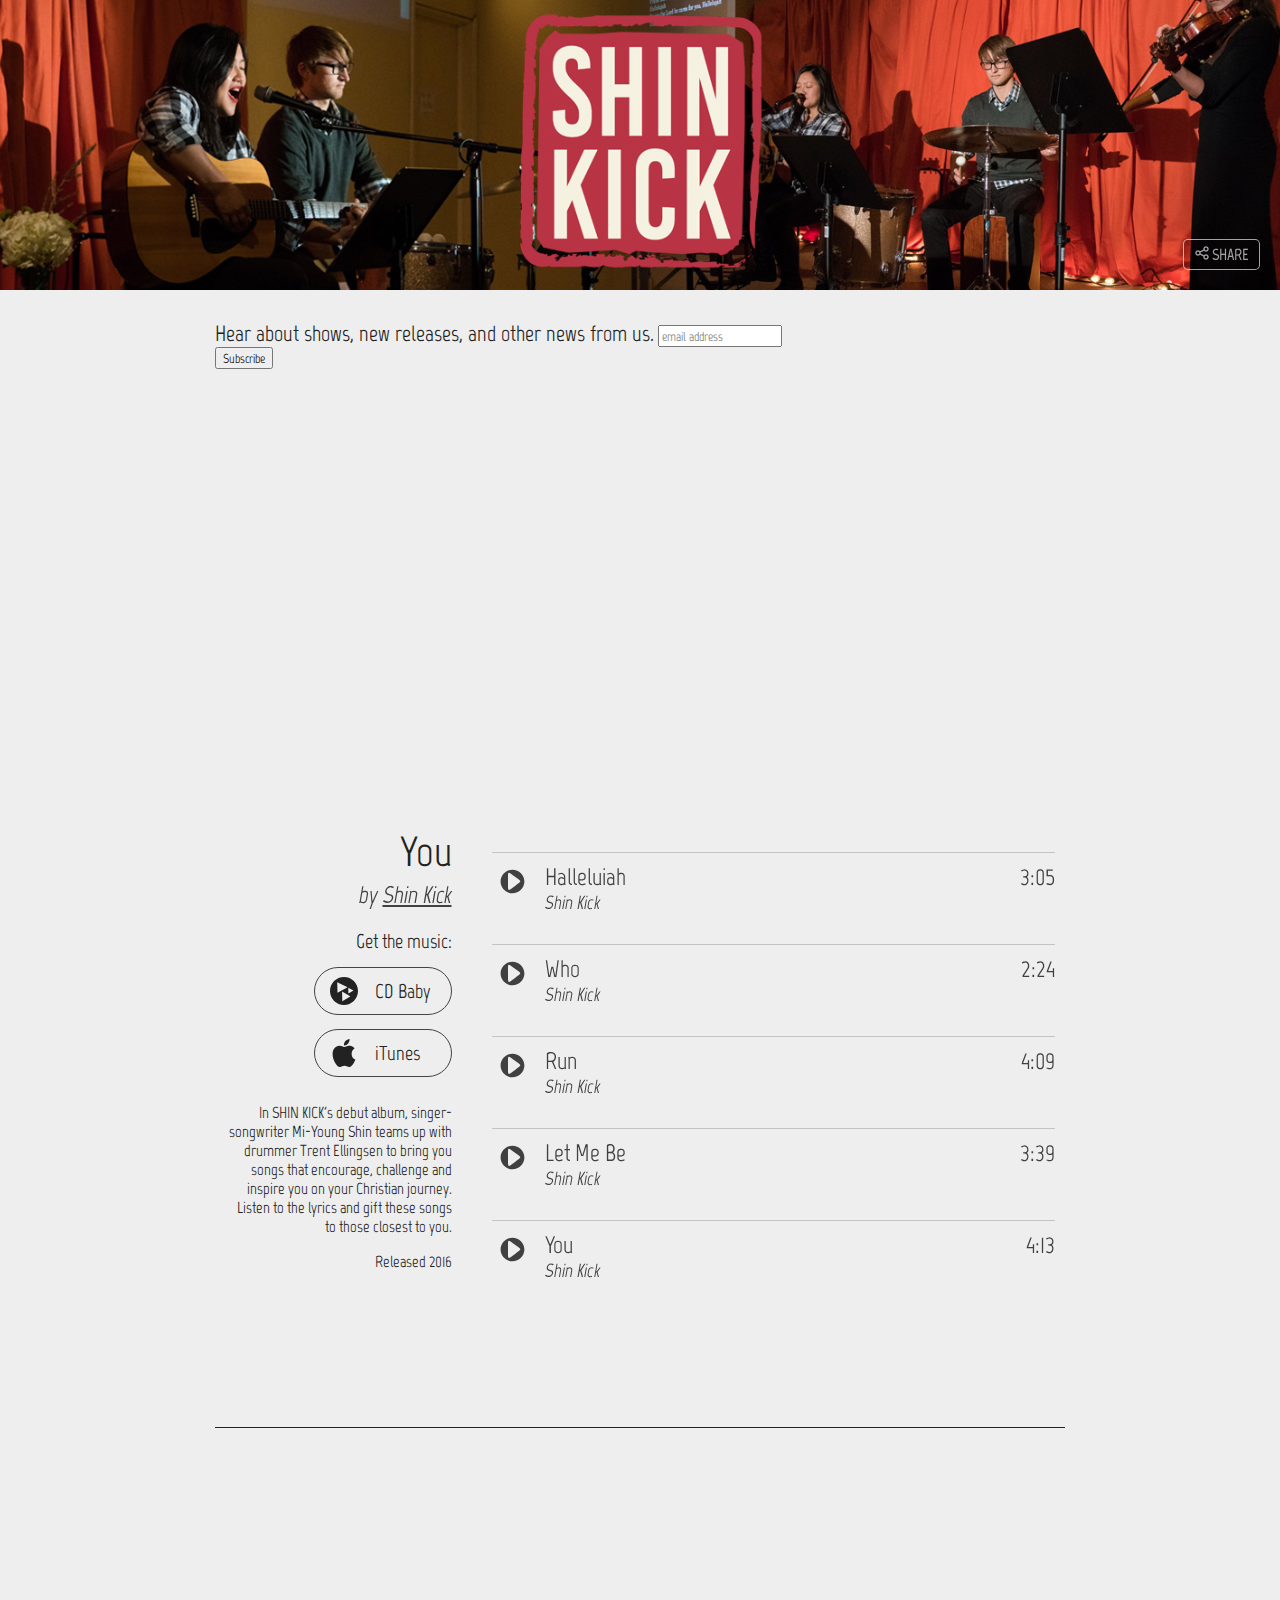
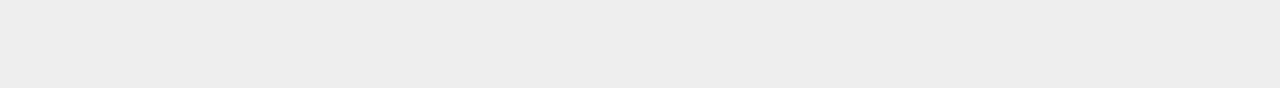
<file: index.html>
<html lang="en" class=" supports cssfilters"><head>
	<meta charset="utf-8">
	<meta http-equiv="X-UA-Compatible" content="IE=edge">
	<meta name="viewport" content="width=device-width, initial-scale=1">
	<meta name="csrf-token" content="Wp2cGWBg7S39Efy5XJA9Uk68VSmuCDKKoQZOT5xR">
	<meta name="robots" content="noindex,nofollow">
	<title>Shin Kick - You
</title>

	<script type="text/javascript" async="" src="https://www.google-analytics.com/plugins/ua/ec.js"></script>
	<script type="text/javascript" async="" src="https://www.google-analytics.com/analytics.js"></script>
	<script async="" src="https://www.googletagmanager.com/gtm.js?id=GTM-W8M67R"></script>
	<script src="https://ajax.googleapis.com/ajax/libs/jquery/1.11.3/jquery.min.js"></script>
	<!--[if lt IE 9]>
	<script src="//oss.maxcdn.com/libs/html5shiv/3.7.0/html5shiv.js"></script>
	<script src="//oss.maxcdn.com/libs/respond.js/1.4.2/respond.min.js"></script>
	<script src="//cdnjs.cloudflare.com/ajax/libs/es5-shim/4.5.7/es5-shim.min.js"></script>
	<script src="//cdnjs.cloudflare.com/ajax/libs/es5-shim/4.5.7/es5-sham.min.js"></script>
<![endif]-->
<!--[if lt IE 10]>
	<script src="//cdnjs.cloudflare.com/ajax/libs/Base64/0.3.0/base64.min.js"></script>
<![endif]-->
	<script src="js/modernizr.custom.js"></script>
	<script src="js/track_refresher.js?1"></script>
	<script src="js/readmore.min.js"></script>
	<script src="js/share-button.js"></script>
	<script type="text/javascript">
		$(function(){
			TRACK_REFRESHER.init("fFPYXnIGaj/DGJ8PSmyWL9fm541YZ0cDrjzuuXxAzc",526000);
			var play_overlay_timeout;

			$("body").addClass("preview");
			$("body").addClass("");
			var is_small_screen = $(window).width() <= 600;
			if (is_small_screen) {
				$("#artist_links").appendTo(".column.right");
				$("#artist_links").addClass("relocated");
				$(".share_button").appendTo(".column.right");
				$(".share_button").addClass("relocated");
			}

			var share_url = "http://shinkickband.com";
			var msg_email = "Check the first album from Shin Kick! In Shin Kick's debut album, singer-songwriter Mi-Young Shin teams up with drummer Trent Ellingsen to bring you songs that encourage, challenge and inspire you on your Christian journey. Listen to the lyrics and gift these songs to those closest to you.";
			var msg_twitter = "Mi-Young Shin teams up with Trent Ellingsen to bring you songs that encourage, challenge and inspire you on your Christian journey.";
			var share_config = {
				url: share_url,
				ui: {
					flyout: "top left",
					buttonText: "share"
				},
				networks: {
					"whatsApp": { enabled: false }, "linkedin": { enabled: false }, "reddit": { enabled: false },
					"email": {
						title: "Have you heard You by Shin Kick?",
						description: msg_email + '\n\n' + share_url
					},
					"twitter": {
						description: msg_twitter
					}
				}
			};
			if (is_small_screen) {
				share_config['ui']['flyout'] = "top center";
			}
			new ShareButton(share_config);
			$('.share_button').css("display:inline-block;");

			// readmore config for notes and description
			$('.album_description').readmore({
					moreLink: '<a href="#">More</a>',
					lessLink: ''
				});

			if (!Modernizr.cssfilters) { // really a check for IE
				// IE doesn't position the share button properly
				if (!is_small_screen) {
					$(".share-button .sb-top").css("top","-3em");
					$(".share-button .sb-top").css("left","-250%");
				}
			}

			// buy buttons
			$(".buy_button_link").on("click", function(){
				window.open($(this).data("url"), '_blank');
				return false;
			});
		});
	</script>
	<script>
		(function(h,o,t,j,a,r){
			h.hj=h.hj||function(){(h.hj.q=h.hj.q||[]).push(arguments)};
			h._hjSettings={hjid:135182,hjsv:5};
			a=o.getElementsByTagName('head')[0];
			r=o.createElement('script');r.async=1;
			r.src=t+h._hjSettings.hjid+j+h._hjSettings.hjsv;
			a.appendChild(r);
			})(window,document,'http://static.hotjar.com/c/hotjar-','.js?sv=');
	</script><script async="" src="http://static.hotjar.com/c/hotjar-135182.js?sv=5"></script>

	<link rel="stylesheet" href="css/site_base.css?7">
			
	<link rel="stylesheet" href="css/share-button.css?1">
	<link rel="stylesheet" href="css/layout_banner.css?5">
	
	<link rel="stylesheet" href="http://fonts.googleapis.com/css?family=Marvel:400,400italic,700,700italic" type="text/css">
	<link class="theme_css" rel="stylesheet" href="css/layout_banner.light.css?2">
<script src="https://script.hotjar.com/modules-197d79caaa971610bcdd7c269360e443.js"></script>
<style type="text/css"> .album_description + [data-readmore-toggle], .album_description[data-readmore]{display: block; width: 100%;}.album_description[data-readmore]{transition: height 100ms;overflow: hidden;}
	#mc_embed_signup{background:#eee !important; font-family: Marvel, Helvetica, sans-serif !important;} input.email {font-family: Marvel, Helvetica, sans-serif !important;} #mc_embed_signup .button {font-family: Marvel, Helvetica, sans-serif !important;}
    #banner_block .spacer {
        height: 145px;
    }
    
        .js-reframe iframe {
            height: 100%;
            left: 0;
            position: absolute;
            top: 0;
            width: 100%;
        } .js-reframe {
            position: relative;
            width: 100%;
        }
</style>
</head>
<body class="theme_colors  preview">
	<noscript>&lt;iframe src="//www.googletagmanager.com/ns.html?id=GTM-W8M67R"
height="0" width="0" style="display:none;visibility:hidden"&gt;&lt;/iframe&gt;</noscript>
<script>(function(w,d,s,l,i){w[l]=w[l]||[];w[l].push({'gtm.start':
new Date().getTime(),event:'gtm.js'});var f=d.getElementsByTagName(s)[0],
j=d.createElement(s),dl=l!='dataLayer'?'&l='+l:'';j.async=true;j.src=
'//www.googletagmanager.com/gtm.js?id='+i+dl;f.parentNode.insertBefore(j,f);
})(window,document,'script','dataLayer','GTM-W8M67R');</script><iframe id="_hjRemoteVarsFrame" src="https://vars.hotjar.com/rcj-2e6153f931e5c8a79f89c0c503e3c25e.html" style="position: fixed !important; top: -100px !important; left: -100px !important; width: 1px !important; height: 1px !important;"></iframe>
	
	<div id="banner_block">
		<div class="spacer"></div>
		<div class="banner_image bg_align_center" style="background-image:url('img/shin_kick_banner.jpg'); height:300px;"></div>
		<share-button class="share_button sharer-0" style="display: inline-block;">share<div class="sb-social load sb-top sb-left networks-6"><ul><li class="facebook enabled" data-network="facebook"><a title="facebook" onclick="return false"></a></li><li class="twitter enabled" data-network="twitter"><a title="twitter" onclick="return false"></a></li><li class="tumblr enabled" data-network="tumblr"><a title="tumblr" onclick="return false"></a></li><li class="googlePlus enabled" data-network="googlePlus"><a title="googlePlus" onclick="return false"></a></li><li class="pinterest enabled" data-network="pinterest"><a title="pinterest" onclick="return false"></a></li><li class="whatsapp disabled" data-network="whatsapp"><a title="whatsapp" onclick="return false"></a></li><li class="reddit disabled" data-network="reddit"><a title="reddit" onclick="return false"></a></li><li class="linkedin disabled" data-network="linkedin"><a title="linkedin" onclick="return false"></a></li><li class="email enabled" data-network="email"><a title="email"></a></li><li class="whatsApp disabled" data-network="whatsApp"><a title="whatsApp" onclick="return false"></a></li></ul></div></share-button>
		<div class="spacer"></div>
	</div>
	<div id="page_wrapper">

<!-- Begin MailChimp Signup Form -->
<link href="http://cdn-images.mailchimp.com/embedcode/horizontal-slim-10_7.css" rel="stylesheet" type="text/css">
<style type="text/css">
	#mc_embed_signup{
        background:#fff; clear:left; font:18px Helvetica,Arial,sans-serif; width:100%;
    }
    #mc_embed_signup label {
        font-size: 22px;
    }
	/* Add your own MailChimp form style overrides in your site stylesheet or in this style block.
	   We recommend moving this block and the preceding CSS link to the HEAD of your HTML file. */
</style>
<div id="mc_embed_signup">
<form action="//shinkickband.us14.list-manage.com/subscribe/post?u=74566b57c7602440a655b2cd5&amp;id=249559bf96" method="post" id="mc-embedded-subscribe-form" name="mc-embedded-subscribe-form" class="validate" target="_blank" novalidate>
    <div id="mc_embed_signup_scroll">
	<label for="mce-EMAIL">Hear about shows, new releases, and other news from us.</label>
	<input type="email" value="" name="EMAIL" class="email" id="mce-EMAIL" placeholder="email address" required>
    <!-- real people should not fill this in and expect good things - do not remove this or risk form bot signups-->
    <div style="position: absolute; left: -5000px;" aria-hidden="true"><input type="text" name="b_74566b57c7602440a655b2cd5_249559bf96" tabindex="-1" value=""></div>
    <div class="clear"><input type="submit" value="Subscribe" name="subscribe" id="mc-embedded-subscribe" class="button"></div>
    </div>
</form>
</div><!--End mc_embed_signup-->

<iframe id="show-vid" width="" height="" src="https://www.youtube.com/embed/rTeYwAfqva0?rel=0&amp;controls=0&amp;showinfo=0" frameborder="0" allowfullscreen></iframe>

		<div class="column left">
			<div class="album_name_large">
				You
			</div>
			<div class="artist_name">
				by
				<a href="http://www.cdbaby.com/Artist/ShinKick" title="Artist Page on CDBaby" target="_blank">Shin Kick</a>
			</div>

			<div id="buy_buttons">
				<div class="bb_label">Get the music:</div>
				<div class="buy_button_link service_cdbaby" data-url="http://cdbaby.com/cd/shinkick" title="Get it at CD Baby">
					<div class="bb_link_icon"><svg xmlns:svg="http://www.w3.org/2000/svg" xmlns="http://www.w3.org/2000/svg" xmlns:xlink="http://www.w3.org/1999/xlink" viewBox="0 0 52 52" class="social_media_svg" pointer-events="bounding-box" id="svgroot">
	<path d="M 26,0 C 11.64434,0 0,11.64434 0,26 0,40.35566 11.64434,52 26,52 40.35566,52 52,40.35566 52,26 52,11.64434 40.35566,0 26,0 z M 13.44,9.52 31.72,18.8 31.96,19.28 13.92,29.04 13.44,9.52 z M 33.92,20 43.56,25 43.68,25.24 34.2,30.52 33.92,20 z M 22.44,27.08 37.4,35.56 37.6,36 22.84,44.92 22.44,27.08 z"></path>
</svg>
</div>
					<div class="bb_link_label">CD Baby</div>
				</div>
									<div class="buy_button_link service_apple_url hidden-xs" data-url="https://geo.itunes.apple.com/us/album/you-ep/id1190364007?app=itunes" title="Get it at iTunes">
						<div class="bb_link_icon"><svg xmlns:svg="http://www.w3.org/2000/svg" xmlns="http://www.w3.org/2000/svg" xmlns:xlink="http://www.w3.org/1999/xlink" viewBox="0 0 512 512" class="social_media_svg" pointer-events="bounding-box" id="svgroot">
	<path d="M395.748,272.046c-0.646-64.841,52.88-95.938,55.271-97.483c-30.075-44.01-76.925-50.039-93.62-50.736   c-39.871-4.037-77.798,23.474-98.033,23.474c-20.184,0-51.409-22.877-84.476-22.276c-43.458,0.646-83.529,25.269-105.906,64.19   c-45.152,78.35-11.563,194.42,32.445,257.963c21.504,31.104,47.146,66.038,80.813,64.79c32.421-1.294,44.681-20.979,83.878-20.979   c39.196,0,50.215,20.979,84.524,20.335c34.888-0.648,56.991-31.699,78.347-62.898c24.694-36.084,34.862-71.019,35.462-72.812   C463.678,375.26,396.422,349.495,395.748,272.046z M331.28,81.761C349.149,60.082,361.21,30.005,357.92,0   c-25.739,1.048-56.938,17.145-75.405,38.775c-16.57,19.188-31.075,49.813-27.188,79.218   C284.061,120.235,313.392,103.391,331.28,81.761z"></path>
</svg>
</div>
						<div class="bb_link_label">iTunes</div>
					</div>
							</div>
							<div class="album_description" style="max-height: none;">
					In SHIN KICK's debut album, singer-songwriter Mi-Young Shin teams up with drummer Trent Ellingsen to bring you songs that encourage, challenge and inspire you on your Christian journey. Listen to the lyrics and gift these songs to those closest to you.
				</div>

				<div class="release_date">
					Released 2016
				</div>

				
							
		</div>

		<div class="column right">
			<section id="tracks">
	<h1 class="only_semantic">Album tracks</h1>
	<audio id="audio" style="display:none;">Audio playback seems to be disabled or not working in your browser.</audio>
	<div class="audio_support_warning warning" style="display:none;"></div>
	<ul class="playlinks">
					<li>
			<div class="progress_bar"><div class="progress_bar_bg"></div><div class="progress_indicator"></div></div>
			<a href="/preview/show/Wp2cGWBg7S39Efy5XJA9Uk68VSmuCDKKoQZOT5xR" data-src="preview/shinkick-01.mp3" class="track_number1 ">
				<div class="track_play_pause_button"><svg version="1.1" xmlns="http://www.w3.org/2000/svg" xmlns:xlink="http://www.w3.org/1999/xlink" viewBox="0 0 64 64" xml:space="preserve">
<g fill-rule="evenodd">
	<path class="play_button_icon" d="M 32 1.90625 C 15.180419 1.90625 1.53125 15.38125 1.53125 32 C 1.53125 48.61875 15.180419 62.09375 32 62.09375 C 48.819581 62.09375 62.46875 48.61875 62.46875 32 C 62.46875 15.38125 48.819581 1.90625 32 1.90625 z M 22.6875 9.8125 C 24.915124 9.6931845 29.245846 13.316963 37.59375 19.28125 C 56.674674 32.913905 56.663719 30.171681 37.6875 44.03125 C 18.711281 57.890819 20.604705 59.242224 20.5 31.75 C 20.441104 16.285624 19.823413 9.9659056 22.6875 9.8125 z "></path>
</g>
<g fill-rule="evenodd">
	<path class="pause_button_icon" d="M 32 1.90625 C 15.180419 1.90625 1.53125 15.38125 1.53125 32 C 1.53125 48.61875 15.180419 62.09375 32 62.09375 C 48.819581 62.09375 62.46875 48.61875 62.46875 32 C 62.46875 15.38125 48.819581 1.90625 32 1.90625 z M 21.53125 11.90625 L 22.8125 11.90625 C 25.5825 11.90625 27.8125 14.13625 27.8125 16.90625 L 27.8125 47.09375 C 27.8125 49.86375 25.5825 52.09375 22.8125 52.09375 L 21.53125 52.09375 C 18.76125 52.09375 16.53125 49.86375 16.53125 47.09375 L 16.53125 16.90625 C 16.53125 14.13625 18.76125 11.90625 21.53125 11.90625 z M 40.625 11.90625 L 41.90625 11.90625 C 44.67625 11.90625 46.90625 14.13625 46.90625 16.90625 L 46.90625 47.09375 C 46.90625 49.86375 44.67625 52.09375 41.90625 52.09375 L 40.625 52.09375 C 37.855 52.09375 35.625 49.86375 35.625 47.09375 L 35.625 16.90625 C 35.625 14.13625 37.855 11.90625 40.625 11.90625 z "></path>
</g>
</svg>
</div>
			</a>
			<div class="track_name_and_duration ">
				<div class="track_duration">3:05</div>
				<div class="track_name">Halleluiah</div>
			</div>
						<div class="track_artist_name">Shin Kick</div>
					</li>
					<li>
			<div class="progress_bar"><div class="progress_bar_bg"></div><div class="progress_indicator"></div></div>
			<a href="/preview/show/Wp2cGWBg7S39Efy5XJA9Uk68VSmuCDKKoQZOT5xR" data-src="preview/shinkick-04.mp3" class="track_number2 ">
				<div class="track_play_pause_button"><svg version="1.1" xmlns="http://www.w3.org/2000/svg" xmlns:xlink="http://www.w3.org/1999/xlink" viewBox="0 0 64 64" xml:space="preserve">
<g fill-rule="evenodd">
	<path class="play_button_icon" d="M 32 1.90625 C 15.180419 1.90625 1.53125 15.38125 1.53125 32 C 1.53125 48.61875 15.180419 62.09375 32 62.09375 C 48.819581 62.09375 62.46875 48.61875 62.46875 32 C 62.46875 15.38125 48.819581 1.90625 32 1.90625 z M 22.6875 9.8125 C 24.915124 9.6931845 29.245846 13.316963 37.59375 19.28125 C 56.674674 32.913905 56.663719 30.171681 37.6875 44.03125 C 18.711281 57.890819 20.604705 59.242224 20.5 31.75 C 20.441104 16.285624 19.823413 9.9659056 22.6875 9.8125 z "></path>
</g>
<g fill-rule="evenodd">
	<path class="pause_button_icon" d="M 32 1.90625 C 15.180419 1.90625 1.53125 15.38125 1.53125 32 C 1.53125 48.61875 15.180419 62.09375 32 62.09375 C 48.819581 62.09375 62.46875 48.61875 62.46875 32 C 62.46875 15.38125 48.819581 1.90625 32 1.90625 z M 21.53125 11.90625 L 22.8125 11.90625 C 25.5825 11.90625 27.8125 14.13625 27.8125 16.90625 L 27.8125 47.09375 C 27.8125 49.86375 25.5825 52.09375 22.8125 52.09375 L 21.53125 52.09375 C 18.76125 52.09375 16.53125 49.86375 16.53125 47.09375 L 16.53125 16.90625 C 16.53125 14.13625 18.76125 11.90625 21.53125 11.90625 z M 40.625 11.90625 L 41.90625 11.90625 C 44.67625 11.90625 46.90625 14.13625 46.90625 16.90625 L 46.90625 47.09375 C 46.90625 49.86375 44.67625 52.09375 41.90625 52.09375 L 40.625 52.09375 C 37.855 52.09375 35.625 49.86375 35.625 47.09375 L 35.625 16.90625 C 35.625 14.13625 37.855 11.90625 40.625 11.90625 z "></path>
</g>
</svg>
</div>
			</a>
			<div class="track_name_and_duration ">
				<div class="track_duration">2:24</div>
				<div class="track_name">Who</div>
			</div>
						<div class="track_artist_name">Shin Kick</div>
					</li>
					<li>
			<div class="progress_bar"><div class="progress_bar_bg"></div><div class="progress_indicator"></div></div>
			<a href="/preview/show/Wp2cGWBg7S39Efy5XJA9Uk68VSmuCDKKoQZOT5xR" data-src="preview/shinkick-03.mp3" class="track_number3 ">
				<div class="track_play_pause_button"><svg version="1.1" xmlns="http://www.w3.org/2000/svg" xmlns:xlink="http://www.w3.org/1999/xlink" viewBox="0 0 64 64" xml:space="preserve">
<g fill-rule="evenodd">
	<path class="play_button_icon" d="M 32 1.90625 C 15.180419 1.90625 1.53125 15.38125 1.53125 32 C 1.53125 48.61875 15.180419 62.09375 32 62.09375 C 48.819581 62.09375 62.46875 48.61875 62.46875 32 C 62.46875 15.38125 48.819581 1.90625 32 1.90625 z M 22.6875 9.8125 C 24.915124 9.6931845 29.245846 13.316963 37.59375 19.28125 C 56.674674 32.913905 56.663719 30.171681 37.6875 44.03125 C 18.711281 57.890819 20.604705 59.242224 20.5 31.75 C 20.441104 16.285624 19.823413 9.9659056 22.6875 9.8125 z "></path>
</g>
<g fill-rule="evenodd">
	<path class="pause_button_icon" d="M 32 1.90625 C 15.180419 1.90625 1.53125 15.38125 1.53125 32 C 1.53125 48.61875 15.180419 62.09375 32 62.09375 C 48.819581 62.09375 62.46875 48.61875 62.46875 32 C 62.46875 15.38125 48.819581 1.90625 32 1.90625 z M 21.53125 11.90625 L 22.8125 11.90625 C 25.5825 11.90625 27.8125 14.13625 27.8125 16.90625 L 27.8125 47.09375 C 27.8125 49.86375 25.5825 52.09375 22.8125 52.09375 L 21.53125 52.09375 C 18.76125 52.09375 16.53125 49.86375 16.53125 47.09375 L 16.53125 16.90625 C 16.53125 14.13625 18.76125 11.90625 21.53125 11.90625 z M 40.625 11.90625 L 41.90625 11.90625 C 44.67625 11.90625 46.90625 14.13625 46.90625 16.90625 L 46.90625 47.09375 C 46.90625 49.86375 44.67625 52.09375 41.90625 52.09375 L 40.625 52.09375 C 37.855 52.09375 35.625 49.86375 35.625 47.09375 L 35.625 16.90625 C 35.625 14.13625 37.855 11.90625 40.625 11.90625 z "></path>
</g>
</svg>
</div>
			</a>
			<div class="track_name_and_duration ">
				<div class="track_duration">4:09</div>
				<div class="track_name">Run</div>
			</div>
						<div class="track_artist_name">Shin Kick</div>
					</li>
					<li>
			<div class="progress_bar"><div class="progress_bar_bg"></div><div class="progress_indicator"></div></div>
			<a href="/preview/show/Wp2cGWBg7S39Efy5XJA9Uk68VSmuCDKKoQZOT5xR" data-src="preview/shinkick-02.mp3" class="track_number4 ">
				<div class="track_play_pause_button"><svg version="1.1" xmlns="http://www.w3.org/2000/svg" xmlns:xlink="http://www.w3.org/1999/xlink" viewBox="0 0 64 64" xml:space="preserve">
<g fill-rule="evenodd">
	<path class="play_button_icon" d="M 32 1.90625 C 15.180419 1.90625 1.53125 15.38125 1.53125 32 C 1.53125 48.61875 15.180419 62.09375 32 62.09375 C 48.819581 62.09375 62.46875 48.61875 62.46875 32 C 62.46875 15.38125 48.819581 1.90625 32 1.90625 z M 22.6875 9.8125 C 24.915124 9.6931845 29.245846 13.316963 37.59375 19.28125 C 56.674674 32.913905 56.663719 30.171681 37.6875 44.03125 C 18.711281 57.890819 20.604705 59.242224 20.5 31.75 C 20.441104 16.285624 19.823413 9.9659056 22.6875 9.8125 z "></path>
</g>
<g fill-rule="evenodd">
	<path class="pause_button_icon" d="M 32 1.90625 C 15.180419 1.90625 1.53125 15.38125 1.53125 32 C 1.53125 48.61875 15.180419 62.09375 32 62.09375 C 48.819581 62.09375 62.46875 48.61875 62.46875 32 C 62.46875 15.38125 48.819581 1.90625 32 1.90625 z M 21.53125 11.90625 L 22.8125 11.90625 C 25.5825 11.90625 27.8125 14.13625 27.8125 16.90625 L 27.8125 47.09375 C 27.8125 49.86375 25.5825 52.09375 22.8125 52.09375 L 21.53125 52.09375 C 18.76125 52.09375 16.53125 49.86375 16.53125 47.09375 L 16.53125 16.90625 C 16.53125 14.13625 18.76125 11.90625 21.53125 11.90625 z M 40.625 11.90625 L 41.90625 11.90625 C 44.67625 11.90625 46.90625 14.13625 46.90625 16.90625 L 46.90625 47.09375 C 46.90625 49.86375 44.67625 52.09375 41.90625 52.09375 L 40.625 52.09375 C 37.855 52.09375 35.625 49.86375 35.625 47.09375 L 35.625 16.90625 C 35.625 14.13625 37.855 11.90625 40.625 11.90625 z "></path>
</g>
</svg>
</div>
			</a>
			<div class="track_name_and_duration ">
				<div class="track_duration">3:39</div>
				<div class="track_name">Let Me Be</div>
			</div>
						<div class="track_artist_name">Shin Kick</div>
					</li>
					<li>
			<div class="progress_bar"><div class="progress_bar_bg"></div><div class="progress_indicator"></div></div>
			<a href="/preview/show/Wp2cGWBg7S39Efy5XJA9Uk68VSmuCDKKoQZOT5xR" data-src="preview/shinkick-05.mp3" class="track_number5 ">
				<div class="track_play_pause_button"><svg version="1.1" xmlns="http://www.w3.org/2000/svg" xmlns:xlink="http://www.w3.org/1999/xlink" viewBox="0 0 64 64" xml:space="preserve">
<g fill-rule="evenodd">
	<path class="play_button_icon" d="M 32 1.90625 C 15.180419 1.90625 1.53125 15.38125 1.53125 32 C 1.53125 48.61875 15.180419 62.09375 32 62.09375 C 48.819581 62.09375 62.46875 48.61875 62.46875 32 C 62.46875 15.38125 48.819581 1.90625 32 1.90625 z M 22.6875 9.8125 C 24.915124 9.6931845 29.245846 13.316963 37.59375 19.28125 C 56.674674 32.913905 56.663719 30.171681 37.6875 44.03125 C 18.711281 57.890819 20.604705 59.242224 20.5 31.75 C 20.441104 16.285624 19.823413 9.9659056 22.6875 9.8125 z "></path>
</g>
<g fill-rule="evenodd">
	<path class="pause_button_icon" d="M 32 1.90625 C 15.180419 1.90625 1.53125 15.38125 1.53125 32 C 1.53125 48.61875 15.180419 62.09375 32 62.09375 C 48.819581 62.09375 62.46875 48.61875 62.46875 32 C 62.46875 15.38125 48.819581 1.90625 32 1.90625 z M 21.53125 11.90625 L 22.8125 11.90625 C 25.5825 11.90625 27.8125 14.13625 27.8125 16.90625 L 27.8125 47.09375 C 27.8125 49.86375 25.5825 52.09375 22.8125 52.09375 L 21.53125 52.09375 C 18.76125 52.09375 16.53125 49.86375 16.53125 47.09375 L 16.53125 16.90625 C 16.53125 14.13625 18.76125 11.90625 21.53125 11.90625 z M 40.625 11.90625 L 41.90625 11.90625 C 44.67625 11.90625 46.90625 14.13625 46.90625 16.90625 L 46.90625 47.09375 C 46.90625 49.86375 44.67625 52.09375 41.90625 52.09375 L 40.625 52.09375 C 37.855 52.09375 35.625 49.86375 35.625 47.09375 L 35.625 16.90625 C 35.625 14.13625 37.855 11.90625 40.625 11.90625 z "></path>
</g>
</svg>
</div>
			</a>
			<div class="track_name_and_duration ">
				<div class="track_duration">4:13</div>
				<div class="track_name">You</div>
			</div>
						<div class="track_artist_name">Shin Kick</div>
					</li>
		</ul>
	<br style="clear:both;">
	<script src="js/audio_playlist.js?5"></script>
	<script>
		$(function(){
			if (AUDIO_PLAYLIST.canSupportAudioAndMp3() === true) {
				AUDIO_PLAYLIST.init();
			} else {
				$(".audio_support_warning").html("NOTE: Your web browser doesn't support sound playback for this page. Consider updating your browser to the latest version.").show();
			}
		});
	</script>
</section>
					</div>
	</div>


	<footer>
	</footer>




<div id="ads"></div>

<script src="js/reframe.js"></script>

<script>
    reframe('#show-vid');
</script>
</body></html>
</file>
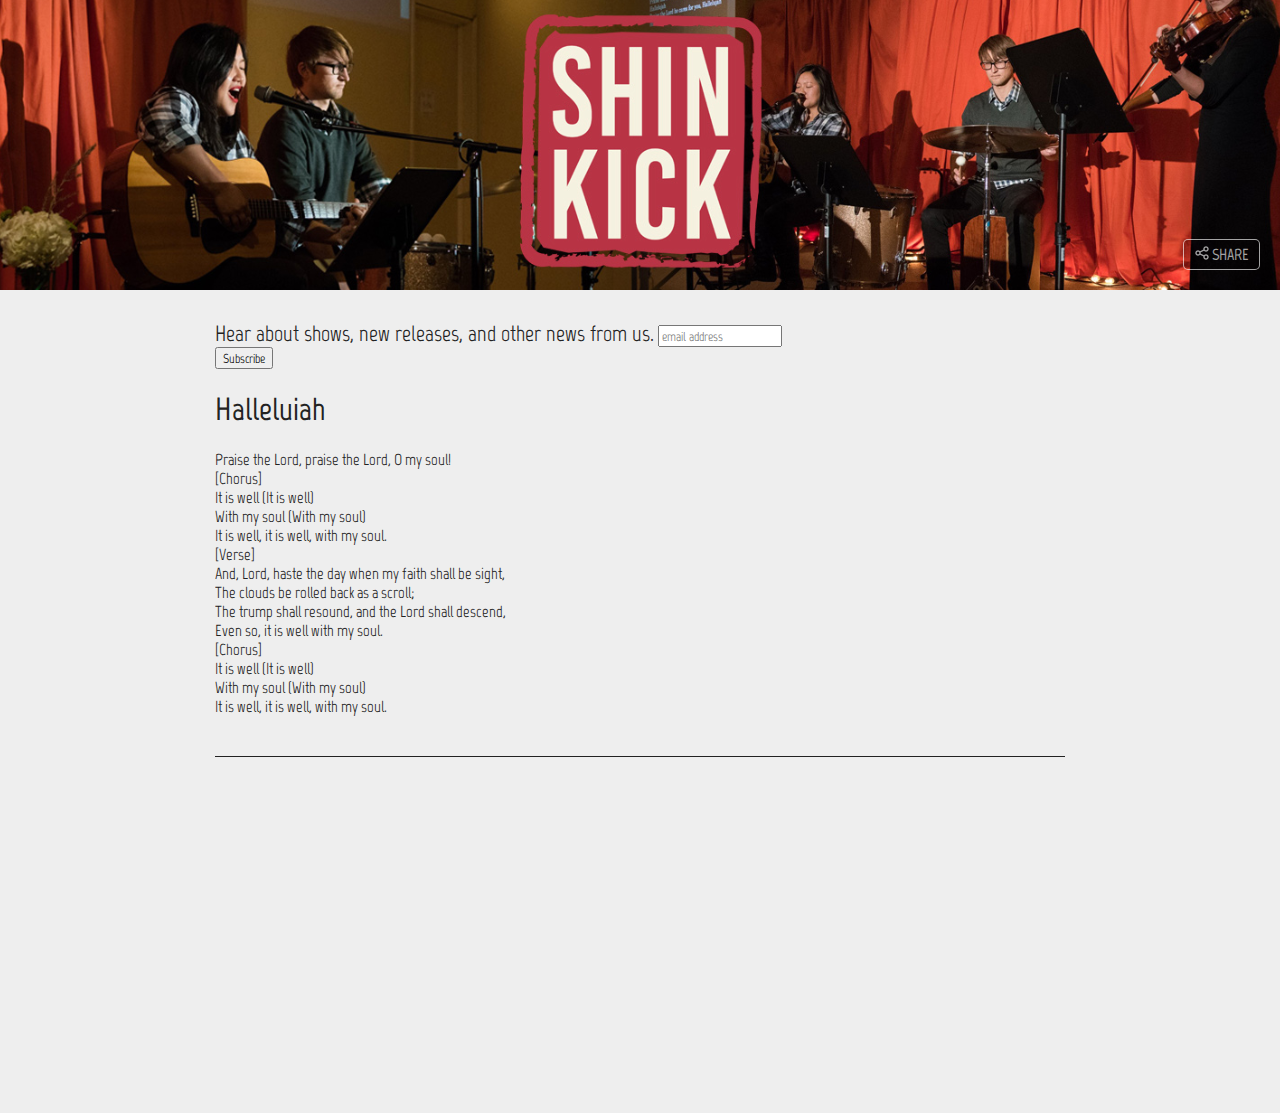
<file: halleluiah.html>
<html lang="en" class=" supports cssfilters"><head>
	<meta charset="utf-8">
	<meta http-equiv="X-UA-Compatible" content="IE=edge">
	<meta name="viewport" content="width=device-width, initial-scale=1">
	<meta name="csrf-token" content="Wp2cGWBg7S39Efy5XJA9Uk68VSmuCDKKoQZOT5xR">
	<meta name="robots" content="noindex,nofollow">
	<title>Shin Kick - You
</title>

	<script type="text/javascript" async="" src="https://www.google-analytics.com/plugins/ua/ec.js"></script>
	<script type="text/javascript" async="" src="https://www.google-analytics.com/analytics.js"></script>
	<script async="" src="https://www.googletagmanager.com/gtm.js?id=GTM-W8M67R"></script>
	<script src="https://ajax.googleapis.com/ajax/libs/jquery/1.11.3/jquery.min.js"></script>
	<!--[if lt IE 9]>
	<script src="//oss.maxcdn.com/libs/html5shiv/3.7.0/html5shiv.js"></script>
	<script src="//oss.maxcdn.com/libs/respond.js/1.4.2/respond.min.js"></script>
	<script src="//cdnjs.cloudflare.com/ajax/libs/es5-shim/4.5.7/es5-shim.min.js"></script>
	<script src="//cdnjs.cloudflare.com/ajax/libs/es5-shim/4.5.7/es5-sham.min.js"></script>
<![endif]-->
<!--[if lt IE 10]>
	<script src="//cdnjs.cloudflare.com/ajax/libs/Base64/0.3.0/base64.min.js"></script>
<![endif]-->
	<script src="js/modernizr.custom.js"></script>
	<script src="js/track_refresher.js?1"></script>
	<script src="js/readmore.min.js"></script>
	<script src="js/share-button.js"></script>
	<script type="text/javascript">
		$(function(){
			TRACK_REFRESHER.init("fFPYXnIGaj/DGJ8PSmyWL9fm541YZ0cDrjzuuXxAzc",526000);
			var play_overlay_timeout;

			$("body").addClass("preview");
			$("body").addClass("");
			var is_small_screen = $(window).width() <= 600;
			if (is_small_screen) {
				$("#artist_links").appendTo(".column.right");
				$("#artist_links").addClass("relocated");
				$(".share_button").appendTo(".column.right");
				$(".share_button").addClass("relocated");
			}

			var share_url = "http://shinkickband.com";
			var msg_email = "Check the first album from Shin Kick! In Shin Kick's debut album, singer-songwriter Mi-Young Shin teams up with drummer Trent Ellingsen to bring you songs that encourage, challenge and inspire you on your Christian journey. Listen to the lyrics and gift these songs to those closest to you.";
			var msg_twitter = "Mi-Young Shin teams up with Trent Ellingsen to bring you songs that encourage, challenge and inspire you on your Christian journey.";
			var share_config = {
				url: share_url,
				ui: {
					flyout: "top left",
					buttonText: "share"
				},
				networks: {
					"whatsApp": { enabled: false }, "linkedin": { enabled: false }, "reddit": { enabled: false },
					"email": {
						title: "Have you heard You by Shin Kick?",
						description: msg_email + '\n\n' + share_url
					},
					"twitter": {
						description: msg_twitter
					}
				}
			};
			if (is_small_screen) {
				share_config['ui']['flyout'] = "top center";
			}
			new ShareButton(share_config);
			$('.share_button').css("display:inline-block;");

			// readmore config for notes and description
			$('.album_description').readmore({
					moreLink: '<a href="#">More</a>',
					lessLink: ''
				});

			if (!Modernizr.cssfilters) { // really a check for IE
				// IE doesn't position the share button properly
				if (!is_small_screen) {
					$(".share-button .sb-top").css("top","-3em");
					$(".share-button .sb-top").css("left","-250%");
				}
			}

			// buy buttons
			$(".buy_button_link").on("click", function(){
				window.open($(this).data("url"), '_blank');
				return false;
			});
		});
	</script>
	<script>
		(function(h,o,t,j,a,r){
			h.hj=h.hj||function(){(h.hj.q=h.hj.q||[]).push(arguments)};
			h._hjSettings={hjid:135182,hjsv:5};
			a=o.getElementsByTagName('head')[0];
			r=o.createElement('script');r.async=1;
			r.src=t+h._hjSettings.hjid+j+h._hjSettings.hjsv;
			a.appendChild(r);
			})(window,document,'http://static.hotjar.com/c/hotjar-','.js?sv=');
	</script><script async="" src="http://static.hotjar.com/c/hotjar-135182.js?sv=5"></script>

	<link rel="stylesheet" href="css/site_base.css?7">
			
	<link rel="stylesheet" href="css/share-button.css?1">
	<link rel="stylesheet" href="css/layout_banner.css?5">
	
	<link rel="stylesheet" href="http://fonts.googleapis.com/css?family=Marvel:400,400italic,700,700italic" type="text/css">
	<link class="theme_css" rel="stylesheet" href="css/layout_banner.light.css?2">
<script src="https://script.hotjar.com/modules-197d79caaa971610bcdd7c269360e443.js"></script>
<style type="text/css"> .album_description + [data-readmore-toggle], .album_description[data-readmore]{display: block; width: 100%;}.album_description[data-readmore]{transition: height 100ms;overflow: hidden;}
	#mc_embed_signup{background:#eee !important; font-family: Marvel, Helvetica, sans-serif !important;} input.email {font-family: Marvel, Helvetica, sans-serif !important;} #mc_embed_signup .button {font-family: Marvel, Helvetica, sans-serif !important;}
    #banner_block .spacer {
        height: 145px;
    }
    
        .js-reframe iframe {
            height: 100%;
            left: 0;
            position: absolute;
            top: 0;
            width: 100%;
        } .js-reframe {
            position: relative;
            width: 100%;
        }
</style>
</head>
<body class="theme_colors  preview">
	<noscript>&lt;iframe src="//www.googletagmanager.com/ns.html?id=GTM-W8M67R"
height="0" width="0" style="display:none;visibility:hidden"&gt;&lt;/iframe&gt;</noscript>
<script>(function(w,d,s,l,i){w[l]=w[l]||[];w[l].push({'gtm.start':
new Date().getTime(),event:'gtm.js'});var f=d.getElementsByTagName(s)[0],
j=d.createElement(s),dl=l!='dataLayer'?'&l='+l:'';j.async=true;j.src=
'//www.googletagmanager.com/gtm.js?id='+i+dl;f.parentNode.insertBefore(j,f);
})(window,document,'script','dataLayer','GTM-W8M67R');</script><iframe id="_hjRemoteVarsFrame" src="https://vars.hotjar.com/rcj-2e6153f931e5c8a79f89c0c503e3c25e.html" style="position: fixed !important; top: -100px !important; left: -100px !important; width: 1px !important; height: 1px !important;"></iframe>
	
	<div id="banner_block">
		<div class="spacer"></div>
		<div class="banner_image bg_align_center" style="background-image:url('img/shin_kick_banner.jpg'); height:300px;"></div>
		<share-button class="share_button sharer-0" style="display: inline-block;">share<div class="sb-social load sb-top sb-left networks-6"><ul><li class="facebook enabled" data-network="facebook"><a title="facebook" onclick="return false"></a></li><li class="twitter enabled" data-network="twitter"><a title="twitter" onclick="return false"></a></li><li class="tumblr enabled" data-network="tumblr"><a title="tumblr" onclick="return false"></a></li><li class="googlePlus enabled" data-network="googlePlus"><a title="googlePlus" onclick="return false"></a></li><li class="pinterest enabled" data-network="pinterest"><a title="pinterest" onclick="return false"></a></li><li class="whatsapp disabled" data-network="whatsapp"><a title="whatsapp" onclick="return false"></a></li><li class="reddit disabled" data-network="reddit"><a title="reddit" onclick="return false"></a></li><li class="linkedin disabled" data-network="linkedin"><a title="linkedin" onclick="return false"></a></li><li class="email enabled" data-network="email"><a title="email"></a></li><li class="whatsApp disabled" data-network="whatsApp"><a title="whatsApp" onclick="return false"></a></li></ul></div></share-button>
		<div class="spacer"></div>
	</div>
	<div id="page_wrapper">

<!-- Begin MailChimp Signup Form -->
<link href="http://cdn-images.mailchimp.com/embedcode/horizontal-slim-10_7.css" rel="stylesheet" type="text/css">
<style type="text/css">
	#mc_embed_signup{
        background:#fff; clear:left; font:18px Helvetica,Arial,sans-serif; width:100%;
    }
    #mc_embed_signup label {
        font-size: 22px;
    }
	/* Add your own MailChimp form style overrides in your site stylesheet or in this style block.
	   We recommend moving this block and the preceding CSS link to the HEAD of your HTML file. */
</style>
<div id="mc_embed_signup">
<form action="//shinkickband.us14.list-manage.com/subscribe/post?u=74566b57c7602440a655b2cd5&amp;id=249559bf96" method="post" id="mc-embedded-subscribe-form" name="mc-embedded-subscribe-form" class="validate" target="_blank" novalidate>
    <div id="mc_embed_signup_scroll">
	<label for="mce-EMAIL">Hear about shows, new releases, and other news from us.</label>
	<input type="email" value="" name="EMAIL" class="email" id="mce-EMAIL" placeholder="email address" required>
    <!-- real people should not fill this in and expect good things - do not remove this or risk form bot signups-->
    <div style="position: absolute; left: -5000px;" aria-hidden="true"><input type="text" name="b_74566b57c7602440a655b2cd5_249559bf96" tabindex="-1" value=""></div>
    <div class="clear"><input type="submit" value="Subscribe" name="subscribe" id="mc-embedded-subscribe" class="button"></div>
    </div>
</form>
</div><!--End mc_embed_signup-->

<div style="margin-bottom: 40px;">
<h1>Halleluiah</h1>

Praise the Lord, praise the Lord, O my soul!
<br/>

[Chorus]
<br/>

     It is well           (It is well)
<br/>
     With my soul         (With my soul)
<br/>
     It is well, it is well, with my soul.
<br/>

[Verse]
<br/>

And, Lord, haste the day when my faith shall be sight,
<br/>
The clouds be rolled back as a scroll;
<br/>
The trump shall resound, and the Lord shall descend,
<br/>
Even so, it is well with my soul.
<br/>

[Chorus]
<br/>

     It is well           (It is well)
<br/>
     With my soul         (With my soul)
<br/>
     It is well, it is well, with my soul.
     <br/>
</div>


	<footer>
	</footer>




<div id="ads"></div>

<script src="js/reframe.js"></script>

<script>
    reframe('#show-vid');
</script>
</body></html>
</file>
<file: css/share-button.css>
@import url("//fonts.googleapis.com/css?family=Lato");
share-button {
  position: relative;
  font-size: 16px;
  color: #333;
  background: #a29baa;
  padding: 5px 10px 5px 1.75em;
  border-radius: 5px;
  font-family: Lato, sans-serif;
  font-weight: 800;
  -webkit-font-smoothing: antialiased;
  cursor: pointer;
  white-space: nowrap;
  -webkit-transition: all .3s ease;
          transition: all .3s ease;
  text-transform: uppercase;
}
share-button:hover {
  color: rgba(51,51,51,0.8);
  background: rgba(162,155,170,0.8);
}
share-button:before {
  position: absolute;
  line-height: 1em;
  left: 0.6em;
  width: 1em;
  height: 1em;
  content: ' ';
  background: url("data:image/svg+xml,%3Csvg%20xmlns%3D%22http%3A%2F%2Fwww.w3.org%2F2000%2Fsvg%22%20viewBox%3D%220%200%2020%2020%22%20style%3D%22fill%3A%23fff%3B%22%20height%3D%22%22%20width%3D%22%22%3E%20%3Cpath%20d%3D%22M15%2015H2V6h2.595s.69-.896%202.17-2H1c-.553%200-1%20.45-1%201v11c0%20.553.447%201%201%201h15c.553%200%201-.447%201-1v-3.746L15%2013.9V15zm-1.64-6.95v3.55L20%206.4l-6.64-5v3.132C5.3%204.532%205.3%2012.5%205.3%2012.5c2.282-3.748%203.686-4.45%208.06-4.45z%22%2F%3E%3C%2Fsvg%3E") no-repeat;
}
share-button .sb-social {
  position: absolute;
  opacity: 0;
  visibility: hidden;
  -webkit-transition: all 0.4s ease;
          transition: all 0.4s ease;
}
share-button .sb-social.sb-center {
  left: 50%;
}
share-button .sb-social.sb-center.sb-top {
  top: 0;
  -webkit-transform: translate(-50%, -100%);
      -ms-transform: translate(-50%, -100%);
          transform: translate(-50%, -100%);
}
share-button .sb-social.sb-center.sb-bottom {
  bottom: 0;
  -webkit-transform: translate(-50%, 100%);
      -ms-transform: translate(-50%, 100%);
          transform: translate(-50%, 100%);
}
share-button .sb-social.sb-center.active.sb-top {
  top: -1em;
}
share-button .sb-social.sb-center.active.sb-bottom {
  bottom: -1em;
}
share-button .sb-social.sb-left {
  left: 50%;
}
share-button .sb-social.sb-left.sb-top {
  top: 0;
  -webkit-transform: translate(calc(-100% + 30px), -100%);
      -ms-transform: translate(calc(-100% + 30px), -100%);
          transform: translate(calc(-100% + 30px), -100%);
}
share-button .sb-social.sb-left.sb-middle {
  top: 50%;
  left: 0;
  -webkit-transform: translate(-100%, -50%);
      -ms-transform: translate(-100%, -50%);
          transform: translate(-100%, -50%);
}
share-button .sb-social.sb-left.sb-bottom {
  bottom: 0;
  -webkit-transform: translate(calc(-100% + 30px), 100%);
      -ms-transform: translate(calc(-100% + 30px), 100%);
          transform: translate(calc(-100% + 30px), 100%);
}
share-button .sb-social.sb-left.active.sb-top {
  top: -1em;
}
share-button .sb-social.sb-left.active.sb-middle {
  left: -1em;
}
share-button .sb-social.sb-left.active.sb-bottom {
  bottom: -1em;
}
share-button .sb-social.sb-right {
  left: 50%;
}
share-button .sb-social.sb-right.sb-top {
  top: 0;
  -webkit-transform: translate(-30px, -100%);
      -ms-transform: translate(-30px, -100%);
          transform: translate(-30px, -100%);
}
share-button .sb-social.sb-right.sb-middle {
  top: 50%;
  left: 100%;
  -webkit-transform: translate(0, -50%);
      -ms-transform: translate(0, -50%);
          transform: translate(0, -50%);
}
share-button .sb-social.sb-right.sb-bottom {
  bottom: 0;
  -webkit-transform: translate(-30px, 100%);
      -ms-transform: translate(-30px, 100%);
          transform: translate(-30px, 100%);
}
share-button .sb-social.sb-right.active.sb-top {
  top: -1em;
}
share-button .sb-social.sb-right.active.sb-middle {
  left: calc(100% + 1em);
}
share-button .sb-social.sb-right.active.sb-bottom {
  bottom: -1em;
}
share-button .sb-social.active {
  opacity: 1;
  -webkit-transition: all 0.4s ease;
          transition: all 0.4s ease;
  visibility: visible;
}
share-button .sb-social.load {
  -webkit-transition: none !important;
          transition: none !important;
}
@media screen and (max-width: 400px) {
  share-button .sb-social.networks-6.sb-center {
    white-space: initial;
    text-align: center;
    width: 300px;
  }
}
@media screen and (max-width: 460px) {
  share-button .sb-social.networks-7.sb-center {
    white-space: initial;
    text-align: center;
    width: 360px;
  }
}
@media screen and (max-width: 400px) {
  share-button .sb-social.networks-7.sb-center {
    white-space: initial;
    text-align: center;
    width: 300px;
  }
}
@media screen and (max-width: 520px) {
  share-button .sb-social.networks-8.sb-center {
    white-space: initial;
    text-align: center;
    width: 420px;
  }
}
@media screen and (max-width: 460px) {
  share-button .sb-social.networks-8.sb-center {
    white-space: initial;
    text-align: center;
    width: 360px;
  }
}
@media screen and (max-width: 400px) {
  share-button .sb-social.networks-8.sb-center {
    white-space: initial;
    text-align: center;
    width: 300px;
  }
}
share-button .sb-social ul {
  margin: 0;
  padding: 0;
  list-style: none;
  line-height: 0;
}
share-button .sb-social ul li {
  position: relative;
  height: 22px;
  width: 60px;
  padding: 12px 0;
  margin: 0;
  text-align: center;
  font-size: 20px;
  cursor: pointer;
  z-index: 2;
  box-sizing: content-box;
  -webkit-transition: all .3s ease;
          transition: all .3s ease;
}
share-button .sb-social ul li.enabled {
  display: inline-block;
}
share-button .sb-social ul li.disabled {
  display: none;
}
share-button .sb-social ul li:hover:before {
  opacity: 0;
}
share-button .sb-social ul li:hover:after {
  opacity: 0.5;
}
share-button .sb-social ul li:before,
share-button .sb-social ul li:after {
  content: ' ';
  position: absolute;
  width: inherit;
  height: inherit;
  -webkit-transform: translate(-20%, 0);
      -ms-transform: translate(-20%, 0);
          transform: translate(-20%, 0);
  -webkit-transition: all .3s ease;
          transition: all .3s ease;
  background-repeat: no-repeat !important;
}
share-button .sb-social ul li:before {
  opacity: 1;
}
share-button .sb-social ul li:after {
  opacity: 0;
}
share-button .sb-social ul li a {
  position: absolute;
  top: 0;
  left: 0;
  width: 100%;
  height: 100%;
  z-index: 3;
}
share-button .sb-social li[class*='email'] {
  background: #42c5b0;
}
share-button .sb-social li[class*='email']:before {
  background-image: url("data:image/svg+xml,%3Csvg%20xmlns%3D%22http%3A%2F%2Fwww.w3.org%2F2000%2Fsvg%22%20viewBox%3D%220%200%2020%2020%22%20style%3D%22fill%3A%23fff%3B%22%20height%3D%22%22%20width%3D%22%22%3E%20%3Cpath%20d%3D%22M18.64%202.634c-.344.12-17.32%206.104-17.656%206.222-.284.1-.347.345-.01.48l3.796%201.52%202.25.9L18.004%203.69c.148-.106.318.097.21.213-.106.117-7.87%208.513-7.87%208.513v.002l-.452.503.6.323%204.98%202.682c.292.156.67.027.753-.334.1-.425%202.845-12.26%202.906-12.524.08-.343-.146-.552-.49-.43zM7%2017.162c0%20.246.14.315.33.14.252-.228%202.85-2.56%202.85-2.56L7%2013.098v4.064z%22%2F%3E%3C%2Fsvg%3E");
}
share-button .sb-social li[class*='email']:after {
  background-image: url("data:image/svg+xml,%3Csvg%20xmlns%3D%22http%3A%2F%2Fwww.w3.org%2F2000%2Fsvg%22%20viewBox%3D%220%200%2020%2020%22%20style%3D%22fill%3A%23000%3B%22%20height%3D%22%22%20width%3D%22%22%3E%20%3Cpath%20d%3D%22M18.64%202.634c-.344.12-17.32%206.104-17.656%206.222-.284.1-.347.345-.01.48l3.796%201.52%202.25.9L18.004%203.69c.148-.106.318.097.21.213-.106.117-7.87%208.513-7.87%208.513v.002l-.452.503.6.323%204.98%202.682c.292.156.67.027.753-.334.1-.425%202.845-12.26%202.906-12.524.08-.343-.146-.552-.49-.43zM7%2017.162c0%20.246.14.315.33.14.252-.228%202.85-2.56%202.85-2.56L7%2013.098v4.064z%22%2F%3E%3C%2Fsvg%3E");
}
share-button .sb-social li[class*='facebook'] {
  background: #3b5998;
}
share-button .sb-social li[class*='facebook']:before {
  background-image: url("data:image/svg+xml,%3Csvg%20xmlns%3D%22http%3A%2F%2Fwww.w3.org%2F2000%2Fsvg%22%20viewBox%3D%220%200%20512%20512%22%20style%3D%22fill%3A%23fff%3B%22%20height%3D%22%22%20width%3D%22%22%3E%20%3Cpath%20d%3D%22M288%20192v-38.1c0-17.2%203.8-25.9%2030.5-25.9H352V64h-55.9c-68.5%200-91.1%2031.4-91.1%2085.3V192h-45v64h45v192h83V256h56.4l7.6-64h-64z%22%2F%3E%3C%2Fsvg%3E");
}
share-button .sb-social li[class*='facebook']:after {
  background-image: url("data:image/svg+xml,%3Csvg%20xmlns%3D%22http%3A%2F%2Fwww.w3.org%2F2000%2Fsvg%22%20viewBox%3D%220%200%20512%20512%22%20style%3D%22fill%3A%23000%3B%22%20height%3D%22%22%20width%3D%22%22%3E%20%3Cpath%20d%3D%22M288%20192v-38.1c0-17.2%203.8-25.9%2030.5-25.9H352V64h-55.9c-68.5%200-91.1%2031.4-91.1%2085.3V192h-45v64h45v192h83V256h56.4l7.6-64h-64z%22%2F%3E%3C%2Fsvg%3E");
}
share-button .sb-social li[class*='googlePlus'] {
  background: #e34429;
}
share-button .sb-social li[class*='googlePlus']:before {
  background-image: url("data:image/svg+xml,%3Csvg%20xmlns%3D%22http%3A%2F%2Fwww.w3.org%2F2000%2Fsvg%22%20viewBox%3D%220%200%2020%2020%22%20style%3D%22fill%3A%23fff%3B%22%20height%3D%22%22%20width%3D%22%22%3E%20%3Cpath%20d%3D%22M1.99%205.59c0%201.493.498%202.57%201.48%203.204.807.52%201.74.598%202.227.598.118%200%20.213-.006.28-.01%200%200-.155%201.004.59%201.996H6.53c-1.29%200-5.493.27-5.493%203.727%200%203.516%203.86%203.695%204.635%203.695.06%200%20.097-.002.097-.002.007%200%20.062.002.157.002.497%200%201.782-.062%202.975-.643%201.548-.75%202.333-2.06%202.333-3.885%200-1.764-1.196-2.814-2.07-3.582-.532-.47-.993-.873-.993-1.266%200-.4.337-.7.762-1.082.69-.615%201.34-1.492%201.34-3.15%200-1.457-.19-2.436-1.355-3.057.12-.062.55-.107.762-.137.63-.086%201.554-.184%201.554-.7V1.2h-4.6c-.046.002-4.65.172-4.65%204.39zm7.422%209.01c.088%201.406-1.115%202.443-2.922%202.574-1.834.135-3.344-.69-3.432-2.096-.043-.676.254-1.336.835-1.863.59-.533%201.398-.863%202.278-.928.106-.007.21-.013.31-.013%201.7%200%202.85%201%202.934%202.325zm-1.2-9.976c.45%201.588-.23%203.246-1.317%203.553-.125.034-.253.05-.384.05-.993%200-1.98-1.005-2.344-2.392-.204-.776-.187-1.458.047-2.112.23-.645.643-1.078%201.163-1.225.125-.034.254-.052.385-.052%201.2%200%201.973.498%202.45%202.178zM16%208V5h-2v3h-3v2h3v3h2v-3h3V8h-3z%22%2F%3E%3C%2Fsvg%3E");
}
share-button .sb-social li[class*='googlePlus']:after {
  background-image: url("data:image/svg+xml,%3Csvg%20xmlns%3D%22http%3A%2F%2Fwww.w3.org%2F2000%2Fsvg%22%20viewBox%3D%220%200%2020%2020%22%20style%3D%22fill%3A%23000%3B%22%20height%3D%22%22%20width%3D%22%22%3E%20%3Cpath%20d%3D%22M1.99%205.59c0%201.493.498%202.57%201.48%203.204.807.52%201.74.598%202.227.598.118%200%20.213-.006.28-.01%200%200-.155%201.004.59%201.996H6.53c-1.29%200-5.493.27-5.493%203.727%200%203.516%203.86%203.695%204.635%203.695.06%200%20.097-.002.097-.002.007%200%20.062.002.157.002.497%200%201.782-.062%202.975-.643%201.548-.75%202.333-2.06%202.333-3.885%200-1.764-1.196-2.814-2.07-3.582-.532-.47-.993-.873-.993-1.266%200-.4.337-.7.762-1.082.69-.615%201.34-1.492%201.34-3.15%200-1.457-.19-2.436-1.355-3.057.12-.062.55-.107.762-.137.63-.086%201.554-.184%201.554-.7V1.2h-4.6c-.046.002-4.65.172-4.65%204.39zm7.422%209.01c.088%201.406-1.115%202.443-2.922%202.574-1.834.135-3.344-.69-3.432-2.096-.043-.676.254-1.336.835-1.863.59-.533%201.398-.863%202.278-.928.106-.007.21-.013.31-.013%201.7%200%202.85%201%202.934%202.325zm-1.2-9.976c.45%201.588-.23%203.246-1.317%203.553-.125.034-.253.05-.384.05-.993%200-1.98-1.005-2.344-2.392-.204-.776-.187-1.458.047-2.112.23-.645.643-1.078%201.163-1.225.125-.034.254-.052.385-.052%201.2%200%201.973.498%202.45%202.178zM16%208V5h-2v3h-3v2h3v3h2v-3h3V8h-3z%22%2F%3E%3C%2Fsvg%3E");
}
share-button .sb-social li[class*='linkedin'] {
  background: #4875b4;
}
share-button .sb-social li[class*='linkedin']:before {
  background-image: url("data:image/svg+xml,%3Csvg%20xmlns%3D%22http%3A%2F%2Fwww.w3.org%2F2000%2Fsvg%22%20viewBox%3D%220%200%2020%2020%22%20style%3D%22fill%3A%23fff%3B%22%20height%3D%22%22%20width%3D%22%22%3E%20%3Cpath%20d%3D%22M5%203c0%201.1-.7%202-2%202-1.2%200-2-.9-2-1.9C1%202%201.8%201%203%201s2%20.9%202%202zM1%2019h4V6H1v13zM14.6%206.2c-2.1%200-3.3%201.2-3.8%202h-.1l-.2-1.7H6.9c0%201.1.1%202.4.1%203.9V19h4v-7.1c0-.4%200-.7.1-1%20.3-.7.8-1.6%201.9-1.6%201.4%200%202%201.2%202%202.8V19h4v-7.4c0-3.7-1.9-5.4-4.4-5.4z%22%2F%3E%3C%2Fsvg%3E");
}
share-button .sb-social li[class*='linkedin']:after {
  background-image: url("data:image/svg+xml,%3Csvg%20xmlns%3D%22http%3A%2F%2Fwww.w3.org%2F2000%2Fsvg%22%20viewBox%3D%220%200%2020%2020%22%20style%3D%22fill%3A%23000%3B%22%20height%3D%22%22%20width%3D%22%22%3E%20%3Cpath%20d%3D%22M5%203c0%201.1-.7%202-2%202-1.2%200-2-.9-2-1.9C1%202%201.8%201%203%201s2%20.9%202%202zM1%2019h4V6H1v13zM14.6%206.2c-2.1%200-3.3%201.2-3.8%202h-.1l-.2-1.7H6.9c0%201.1.1%202.4.1%203.9V19h4v-7.1c0-.4%200-.7.1-1%20.3-.7.8-1.6%201.9-1.6%201.4%200%202%201.2%202%202.8V19h4v-7.4c0-3.7-1.9-5.4-4.4-5.4z%22%2F%3E%3C%2Fsvg%3E");
}
share-button .sb-social li[class*='pinterest'] {
  background: #c5282f;
}
share-button .sb-social li[class*='pinterest']:before {
  background-image: url("data:image/svg+xml,%3Csvg%20xmlns%3D%22http%3A%2F%2Fwww.w3.org%2F2000%2Fsvg%22%20viewBox%3D%220%200%2020%2020%22%20style%3D%22fill%3A%23fff%3B%22%20height%3D%22%22%20width%3D%22%22%3E%20%3Cpath%20d%3D%22M8.617%2013.227C8.09%2015.98%207.45%2018.62%205.55%2020c-.587-4.162.86-7.287%201.533-10.605-1.147-1.93.138-5.812%202.555-4.855%202.975%201.176-2.576%207.172%201.15%207.922%203.89.78%205.48-6.75%203.066-9.2C10.37-.274%203.708%203.18%204.528%208.246c.2%201.238%201.478%201.613.51%203.322-2.23-.494-2.896-2.254-2.81-4.6.138-3.84%203.45-6.527%206.77-6.9%204.202-.47%208.145%201.543%208.69%205.494.613%204.462-1.896%209.294-6.39%208.946-1.217-.095-1.727-.7-2.68-1.28z%22%2F%3E%3C%2Fsvg%3E");
}
share-button .sb-social li[class*='pinterest']:after {
  background-image: url("data:image/svg+xml,%3Csvg%20xmlns%3D%22http%3A%2F%2Fwww.w3.org%2F2000%2Fsvg%22%20viewBox%3D%220%200%2020%2020%22%20style%3D%22fill%3A%23000%3B%22%20height%3D%22%22%20width%3D%22%22%3E%20%3Cpath%20d%3D%22M8.617%2013.227C8.09%2015.98%207.45%2018.62%205.55%2020c-.587-4.162.86-7.287%201.533-10.605-1.147-1.93.138-5.812%202.555-4.855%202.975%201.176-2.576%207.172%201.15%207.922%203.89.78%205.48-6.75%203.066-9.2C10.37-.274%203.708%203.18%204.528%208.246c.2%201.238%201.478%201.613.51%203.322-2.23-.494-2.896-2.254-2.81-4.6.138-3.84%203.45-6.527%206.77-6.9%204.202-.47%208.145%201.543%208.69%205.494.613%204.462-1.896%209.294-6.39%208.946-1.217-.095-1.727-.7-2.68-1.28z%22%2F%3E%3C%2Fsvg%3E");
}
share-button .sb-social li[class*='reddit'] {
  background: #a1caf2;
}
share-button .sb-social li[class*='reddit']:before {
  background-image: url("data:image/svg+xml,%3Csvg%20xmlns%3D%22http%3A%2F%2Fwww.w3.org%2F2000%2Fsvg%22%20viewBox%3D%220%200%20512%20426.66%22%20style%3D%22fill%3A%23fff%3B%22%20height%3D%22%22%20width%3D%22%22%3E%20%3Cpath%20d%3D%22M478.905%20196.556c0-4.5-1.028-8.933-3.268-13.09l-.053-.053-.026-.06c-3.004-6.198-7.72-10.862-13.4-14.05-5.677-3.19-12.317-4.836-18.983-4.836-6.02%200-12.016%201.363-17.338%204.038%2016.916%2014.677%2031.765%2032.37%2041.37%2053.128%203.08-2.668%205.717-5.97%207.68-9.604%202.57-4.785%204.018-10.186%204.018-15.475zm-33.635%2073.442c0-18.484-6.653-36.98-17.43-51.94-21.476-29.868-54.82-49.38-89.497-60.243l-.25-.118c-6.64-2.05-13.373-3.808-20.158-5.402-20.263-4.61-41.026-6.884-61.796-6.884-27.874%200-55.738%204.1-82.43%2012.347-34.67%2011.034-68.108%2030.375-89.557%2060.36v.054C73.29%20233.138%2066.92%20251.74%2066.92%20270.226c0%206.824.857%2013.648%202.655%2020.315h.02c3.906%2014.834%2011.54%2028.153%2021.416%2039.76%209.875%2011.542%2021.99%2021.45%2034.736%2029.525%202.82%201.766%205.652%203.412%208.55%205.06%2037.01%2020.645%2079.63%2029.695%20121.947%2029.695%207.146%200%2014.354-.224%2021.455-.737%2042.62-3.518%2085.41-16.1%20119.995-41.804h.013c11.015-8.145%2021.212-18.05%2029.288-29.25%208.09-11.21%2014.018-23.715%2016.653-37.31v-.067h.012c1.093-5.126%201.607-10.238%201.607-15.416zM86.078%20168.736c-5.514-2.562-11.212-4.387-16.845-4.387-.94%200-1.896.057-2.846.17h-.27c-8.09.23-16.25%203.754-22.377%209.445-6.133%205.633-10.19%2013.2-10.494%2021.62v.053l-.013.06c-.06.684-.08%201.362-.08%201.988%200%205.178%201.59%2010.184%204.276%2014.735%201.994%203.414%204.602%206.483%207.554%209.158%209.453-20.703%2024.222-38.226%2041.093-52.844zM390.448%2058.2c0%20.566%200%201.14.066%201.706v.112c.25%207.167%203.637%2013.827%208.788%2018.774%205.164%204.895%2012.016%207.964%2018.972%207.964h.185l1.5.06c7.01%200%2013.98-3.017%2019.21-7.91%205.242-4.948%208.707-11.66%208.983-18.888v-.053c.053-.572.08-1.08.08-1.653%200-7.45-3.48-14.505-8.933-19.795-5.414-5.237-12.713-8.478-19.92-8.478-2.318%200-4.61.34-6.877%201.026l-.053.053h-.08c-5.928%201.534-11.487%205.177-15.48%2010.07-4.017%204.835-6.44%2010.81-6.44%2017.01zm121.447%20134.937v.06c.08%201.14.105%202.22.105%203.36%200%2012.396-3.992%2024.405-10.646%2034.523-6.218%209.5-14.782%2017.47-24.637%2022.818.633%204.94%201%209.947%201%2014.9-.025%2026.798-9.247%2053.135-25.334%2074.24h-.026c-29.735%2039.538-75.373%2062.857-121.46%2074.583h-.012l-.04.055c-24.57%205.98-49.906%208.985-75.247%208.985-37.766%200-75.512-6.772-110.722-20.923h-.046c-36.508-15.085-71.296-38.97-92.633-74.016-11.475-18.72-17.772-40.683-17.772-62.685%200-5.006.33-10.013%201-14.913-9.617-5.454-17.937-13.082-24.116-22.238C4.71%20221.976.532%20210.487%200%20198.314v-.224c.013-17.068%207.424-33.228%2018.945-45.11%2011.52-11.95%2027.252-19.743%2044.136-19.743h.7c1.76-.12%203.558-.172%205.343-.172%208.478%200%2016.976%201.364%2025.045%204.493h.086c6.89%202.904%2013.734%206.43%2019.834%2011.265%201.977-1.02%204.13-2.22%206.555-3.13%2036.982-21.902%2079.958-30.32%20121.848-32.766.363-20.764%202.91-42.495%2013.03-61.5%208.426-15.81%2023.05-28.102%2040.48-32.37h.158c6.627-1.305%2013.32-1.877%2019.96-1.877%2017.706%200%2035.19%204.156%2051.565%2010.698%207.233-10.922%2017.575-19.46%2029.71-24.235l.118-.06.106-.053C404.73%201.31%20412.266%200%20419.83%200c7.956%200%2015.98%201.482%2023.503%204.835v-.053l.026.053.13.06c10.79%204.157%2019.92%2011.83%2026.39%2021.33%206.47%209.618%2010.29%2021.105%2010.29%2032.884%200%202.16-.133%204.32-.384%206.54l-.013.06-.026.11c-1.265%2015.25-8.985%2028.617-19.92%2038.116-11%209.617-25.243%2015.42-39.867%2015.42-2.345%200-4.716-.17-7.06-.46-14.507-1.134-28.024-8.13-37.958-18.604-9.974-10.408-16.39-24.347-16.39-39.36%200-.685.066-1.48.093-2.166-13.623-6.087-28.062-11.094-42.437-11.094-2.068%200-4.15.12-6.23.343h-.027c-10.75%201.027-20.75%207.793-25.597%2017.522v.053c-7.365%2014.342-8.814%2031.067-9.038%2047.733%2041.224%202.675%2082.71%2012.575%20119.087%2033.45h.054l.527.343c.686.396%201.95%201.08%203.123%201.707%202.49-2.05%205.14-4.098%208.155-5.916%2011.028-7.338%2024.085-10.98%2037.154-10.98%205.81%200%2011.62.737%2017.26%202.16h.013l.225.06.224.06c13.307%203.41%2025.36%2011.033%2034.426%2021.33%209.05%2010.354%2015.15%2023.384%2016.337%2037.6zm-345.39%2080.38h.15c3.254%201.198%206.606%201.765%209.934%201.765%208.285%200%2016.34-3.347%2022.44-8.866%206.094-5.573%2010.258-13.426%2010.258-22.358l-.015-.737.033-1.315c0-8.867-4.11-16.785-10.145-22.292-6.053-5.64-14.09-9.05-22.41-9.05-2.22%200-4.492.288-6.7.796h-.124c-11.008%202.34-20.678%2010.466-24.24%2021.73l-.015.066c-1.02%203.057-1.494%206.244-1.494%209.38%200%206.93%202.272%2013.597%206.198%2019.17%203.887%205.4%209.4%209.67%2016.008%2011.66m179.218%2041.42c-2.635-1.713-5.665-2.74-8.88-2.74-2.582%200-5.27.737-7.654%202.345-22.62%2013.48-49.234%2020.87-75.644%2020.87-19.82%200-39.524-4.15-57.37-12.91l-.092-.054-.085-.053c-2.688-1.08-5.758-3.426-9.104-5.64-1.7-1.132-3.47-2.213-5.44-3.017-1.942-.855-4.103-1.423-6.41-1.423-1.91%200-3.92.462-5.9%201.305l-.303.118h.013c-3.107%201.2-5.538%203.413-7.106%205.97-1.634%202.687-2.438%205.743-2.438%208.826%200%202.794.66%205.574%202.016%208.077%201.29%202.384%203.274%204.49%205.876%205.86%2025.514%2017.233%2055.545%2025.03%2085.702%2024.967%2027.187%200%2054.538-6.258%2078.885-17.747l.132-.054.132-.052c3.2-1.95%207.47-3.65%2011.486-6.087%202.003-1.317%203.94-2.74%205.612-4.678%201.66-1.87%203.003-4.204%203.767-6.997.304-1.252.462-2.45.462-3.584%200-2.267-.567-4.428-1.49-6.378-1.373-2.844-3.585-5.215-6.168-6.928zm20.473-82.5c1.318%203.372%201.91%206.89%201.91%2010.354%200%206.942-2.41%2013.78-6.455%2019.287-3.992%205.468-9.657%209.67-16.323%2011.555l-.146.053h-.09c-3.11%201.08-6.326%201.594-9.488%201.594-7.457%200-14.756-2.677-20.605-7.274-5.797-4.56-10.197-11.093-11.567-18.84h-.012l-.014-.105-.026-.064h.026c-.435-1.99-.658-3.98-.658-5.97%200-6.718%202.292-13.2%206.073-18.496%203.766-5.342%209.075-9.55%2015.294-11.712h.093c3.518-1.31%207.232-1.99%2010.896-1.99%206.692%200%2013.28%202.043%2018.84%205.745%205.48%203.637%209.934%208.985%2012.173%2015.65l.053.106.04.103h-.016z%22%2F%3E%3C%2Fsvg%3E");
}
share-button .sb-social li[class*='reddit']:after {
  background-image: url("data:image/svg+xml,%3Csvg%20xmlns%3D%22http%3A%2F%2Fwww.w3.org%2F2000%2Fsvg%22%20viewBox%3D%220%200%20512%20426.66%22%20style%3D%22fill%3A%23000%3B%22%20height%3D%22%22%20width%3D%22%22%3E%20%3Cpath%20d%3D%22M478.905%20196.556c0-4.5-1.028-8.933-3.268-13.09l-.053-.053-.026-.06c-3.004-6.198-7.72-10.862-13.4-14.05-5.677-3.19-12.317-4.836-18.983-4.836-6.02%200-12.016%201.363-17.338%204.038%2016.916%2014.677%2031.765%2032.37%2041.37%2053.128%203.08-2.668%205.717-5.97%207.68-9.604%202.57-4.785%204.018-10.186%204.018-15.475zm-33.635%2073.442c0-18.484-6.653-36.98-17.43-51.94-21.476-29.868-54.82-49.38-89.497-60.243l-.25-.118c-6.64-2.05-13.373-3.808-20.158-5.402-20.263-4.61-41.026-6.884-61.796-6.884-27.874%200-55.738%204.1-82.43%2012.347-34.67%2011.034-68.108%2030.375-89.557%2060.36v.054C73.29%20233.138%2066.92%20251.74%2066.92%20270.226c0%206.824.857%2013.648%202.655%2020.315h.02c3.906%2014.834%2011.54%2028.153%2021.416%2039.76%209.875%2011.542%2021.99%2021.45%2034.736%2029.525%202.82%201.766%205.652%203.412%208.55%205.06%2037.01%2020.645%2079.63%2029.695%20121.947%2029.695%207.146%200%2014.354-.224%2021.455-.737%2042.62-3.518%2085.41-16.1%20119.995-41.804h.013c11.015-8.145%2021.212-18.05%2029.288-29.25%208.09-11.21%2014.018-23.715%2016.653-37.31v-.067h.012c1.093-5.126%201.607-10.238%201.607-15.416zM86.078%20168.736c-5.514-2.562-11.212-4.387-16.845-4.387-.94%200-1.896.057-2.846.17h-.27c-8.09.23-16.25%203.754-22.377%209.445-6.133%205.633-10.19%2013.2-10.494%2021.62v.053l-.013.06c-.06.684-.08%201.362-.08%201.988%200%205.178%201.59%2010.184%204.276%2014.735%201.994%203.414%204.602%206.483%207.554%209.158%209.453-20.703%2024.222-38.226%2041.093-52.844zM390.448%2058.2c0%20.566%200%201.14.066%201.706v.112c.25%207.167%203.637%2013.827%208.788%2018.774%205.164%204.895%2012.016%207.964%2018.972%207.964h.185l1.5.06c7.01%200%2013.98-3.017%2019.21-7.91%205.242-4.948%208.707-11.66%208.983-18.888v-.053c.053-.572.08-1.08.08-1.653%200-7.45-3.48-14.505-8.933-19.795-5.414-5.237-12.713-8.478-19.92-8.478-2.318%200-4.61.34-6.877%201.026l-.053.053h-.08c-5.928%201.534-11.487%205.177-15.48%2010.07-4.017%204.835-6.44%2010.81-6.44%2017.01zm121.447%20134.937v.06c.08%201.14.105%202.22.105%203.36%200%2012.396-3.992%2024.405-10.646%2034.523-6.218%209.5-14.782%2017.47-24.637%2022.818.633%204.94%201%209.947%201%2014.9-.025%2026.798-9.247%2053.135-25.334%2074.24h-.026c-29.735%2039.538-75.373%2062.857-121.46%2074.583h-.012l-.04.055c-24.57%205.98-49.906%208.985-75.247%208.985-37.766%200-75.512-6.772-110.722-20.923h-.046c-36.508-15.085-71.296-38.97-92.633-74.016-11.475-18.72-17.772-40.683-17.772-62.685%200-5.006.33-10.013%201-14.913-9.617-5.454-17.937-13.082-24.116-22.238C4.71%20221.976.532%20210.487%200%20198.314v-.224c.013-17.068%207.424-33.228%2018.945-45.11%2011.52-11.95%2027.252-19.743%2044.136-19.743h.7c1.76-.12%203.558-.172%205.343-.172%208.478%200%2016.976%201.364%2025.045%204.493h.086c6.89%202.904%2013.734%206.43%2019.834%2011.265%201.977-1.02%204.13-2.22%206.555-3.13%2036.982-21.902%2079.958-30.32%20121.848-32.766.363-20.764%202.91-42.495%2013.03-61.5%208.426-15.81%2023.05-28.102%2040.48-32.37h.158c6.627-1.305%2013.32-1.877%2019.96-1.877%2017.706%200%2035.19%204.156%2051.565%2010.698%207.233-10.922%2017.575-19.46%2029.71-24.235l.118-.06.106-.053C404.73%201.31%20412.266%200%20419.83%200c7.956%200%2015.98%201.482%2023.503%204.835v-.053l.026.053.13.06c10.79%204.157%2019.92%2011.83%2026.39%2021.33%206.47%209.618%2010.29%2021.105%2010.29%2032.884%200%202.16-.133%204.32-.384%206.54l-.013.06-.026.11c-1.265%2015.25-8.985%2028.617-19.92%2038.116-11%209.617-25.243%2015.42-39.867%2015.42-2.345%200-4.716-.17-7.06-.46-14.507-1.134-28.024-8.13-37.958-18.604-9.974-10.408-16.39-24.347-16.39-39.36%200-.685.066-1.48.093-2.166-13.623-6.087-28.062-11.094-42.437-11.094-2.068%200-4.15.12-6.23.343h-.027c-10.75%201.027-20.75%207.793-25.597%2017.522v.053c-7.365%2014.342-8.814%2031.067-9.038%2047.733%2041.224%202.675%2082.71%2012.575%20119.087%2033.45h.054l.527.343c.686.396%201.95%201.08%203.123%201.707%202.49-2.05%205.14-4.098%208.155-5.916%2011.028-7.338%2024.085-10.98%2037.154-10.98%205.81%200%2011.62.737%2017.26%202.16h.013l.225.06.224.06c13.307%203.41%2025.36%2011.033%2034.426%2021.33%209.05%2010.354%2015.15%2023.384%2016.337%2037.6zm-345.39%2080.38h.15c3.254%201.198%206.606%201.765%209.934%201.765%208.285%200%2016.34-3.347%2022.44-8.866%206.094-5.573%2010.258-13.426%2010.258-22.358l-.015-.737.033-1.315c0-8.867-4.11-16.785-10.145-22.292-6.053-5.64-14.09-9.05-22.41-9.05-2.22%200-4.492.288-6.7.796h-.124c-11.008%202.34-20.678%2010.466-24.24%2021.73l-.015.066c-1.02%203.057-1.494%206.244-1.494%209.38%200%206.93%202.272%2013.597%206.198%2019.17%203.887%205.4%209.4%209.67%2016.008%2011.66m179.218%2041.42c-2.635-1.713-5.665-2.74-8.88-2.74-2.582%200-5.27.737-7.654%202.345-22.62%2013.48-49.234%2020.87-75.644%2020.87-19.82%200-39.524-4.15-57.37-12.91l-.092-.054-.085-.053c-2.688-1.08-5.758-3.426-9.104-5.64-1.7-1.132-3.47-2.213-5.44-3.017-1.942-.855-4.103-1.423-6.41-1.423-1.91%200-3.92.462-5.9%201.305l-.303.118h.013c-3.107%201.2-5.538%203.413-7.106%205.97-1.634%202.687-2.438%205.743-2.438%208.826%200%202.794.66%205.574%202.016%208.077%201.29%202.384%203.274%204.49%205.876%205.86%2025.514%2017.233%2055.545%2025.03%2085.702%2024.967%2027.187%200%2054.538-6.258%2078.885-17.747l.132-.054.132-.052c3.2-1.95%207.47-3.65%2011.486-6.087%202.003-1.317%203.94-2.74%205.612-4.678%201.66-1.87%203.003-4.204%203.767-6.997.304-1.252.462-2.45.462-3.584%200-2.267-.567-4.428-1.49-6.378-1.373-2.844-3.585-5.215-6.168-6.928zm20.473-82.5c1.318%203.372%201.91%206.89%201.91%2010.354%200%206.942-2.41%2013.78-6.455%2019.287-3.992%205.468-9.657%209.67-16.323%2011.555l-.146.053h-.09c-3.11%201.08-6.326%201.594-9.488%201.594-7.457%200-14.756-2.677-20.605-7.274-5.797-4.56-10.197-11.093-11.567-18.84h-.012l-.014-.105-.026-.064h.026c-.435-1.99-.658-3.98-.658-5.97%200-6.718%202.292-13.2%206.073-18.496%203.766-5.342%209.075-9.55%2015.294-11.712h.093c3.518-1.31%207.232-1.99%2010.896-1.99%206.692%200%2013.28%202.043%2018.84%205.745%205.48%203.637%209.934%208.985%2012.173%2015.65l.053.106.04.103h-.016z%22%2F%3E%3C%2Fsvg%3E");
}
share-button .sb-social li[class*='twitter'] {
  background: #6cdfea;
}
share-button .sb-social li[class*='twitter']:before {
  background-image: url("data:image/svg+xml,%3Csvg%20xmlns%3D%22http%3A%2F%2Fwww.w3.org%2F2000%2Fsvg%22%20viewBox%3D%220%200%2020%2020%22%20style%3D%22fill%3A%23fff%3B%22%20height%3D%22%22%20width%3D%22%22%3E%20%3Cpath%20d%3D%22M17.316%206.246c.008.162.01.326.01.488%200%204.99-3.796%2010.742-10.74%2010.742-2.132%200-4.115-.625-5.786-1.697.296.033.596.05.9.05%201.77%200%203.397-.603%204.688-1.614-1.65-.03-3.046-1.12-3.526-2.62.23.042.467.065.71.065.345%200%20.68-.044.995-.13C2.84%2011.18%201.54%209.658%201.54%207.828V7.78c.508.284%201.09.454%201.71.474-1.014-.678-1.68-1.832-1.68-3.143%200-.69.185-1.34.51-1.896C3.943%205.498%206.726%207%209.863%207.158c-.064-.277-.097-.564-.097-.86%200-2.085%201.69-3.774%203.774-3.774%201.085%200%202.066.457%202.755%201.19.86-.17%201.667-.483%202.397-.915-.282.88-.88%201.62-1.66%202.086.764-.092%201.49-.293%202.168-.594-.506.758-1.146%201.422-1.884%201.953z%22%2F%3E%3C%2Fsvg%3E");
}
share-button .sb-social li[class*='twitter']:after {
  background-image: url("data:image/svg+xml,%3Csvg%20xmlns%3D%22http%3A%2F%2Fwww.w3.org%2F2000%2Fsvg%22%20viewBox%3D%220%200%2020%2020%22%20style%3D%22fill%3A%23000%3B%22%20height%3D%22%22%20width%3D%22%22%3E%20%3Cpath%20d%3D%22M17.316%206.246c.008.162.01.326.01.488%200%204.99-3.796%2010.742-10.74%2010.742-2.132%200-4.115-.625-5.786-1.697.296.033.596.05.9.05%201.77%200%203.397-.603%204.688-1.614-1.65-.03-3.046-1.12-3.526-2.62.23.042.467.065.71.065.345%200%20.68-.044.995-.13C2.84%2011.18%201.54%209.658%201.54%207.828V7.78c.508.284%201.09.454%201.71.474-1.014-.678-1.68-1.832-1.68-3.143%200-.69.185-1.34.51-1.896C3.943%205.498%206.726%207%209.863%207.158c-.064-.277-.097-.564-.097-.86%200-2.085%201.69-3.774%203.774-3.774%201.085%200%202.066.457%202.755%201.19.86-.17%201.667-.483%202.397-.915-.282.88-.88%201.62-1.66%202.086.764-.092%201.49-.293%202.168-.594-.506.758-1.146%201.422-1.884%201.953z%22%2F%3E%3C%2Fsvg%3E");
}
share-button .sb-social li[class*='whatsapp'] {
  background: #4dc247;
}
share-button .sb-social li[class*='whatsapp']:before {
  background-image: url("data:image/svg+xml,%3Csvg%20viewBox%3D%220%200%2087%2088%22%20xmlns%3D%22http%3A%2F%2Fwww.w3.org%2F2000%2Fsvg%22%20style%3D%22fill%3A%23fff%3B%22%20height%3D%22%22%20width%3D%22%22%3E%20%3Cpath%20d%3D%22M61.623%2051.83c-.94-.515-5.562-3.01-6.428-3.363-.867-.35-1.5-.535-2.173.4-.675.934-2.593%203.023-3.175%203.642-.583.615-1.144.672-2.084.16-.94-.516-3.99-1.646-7.525-5.045-2.752-2.645-4.557-5.854-5.08-6.834-.526-.977-.005-1.477.493-1.936.45-.413%201-1.084%201.5-1.625.5-.54.678-.934%201.02-1.563.343-.625.204-1.19-.017-1.678-.222-.49-1.962-5.276-2.687-7.223-.725-1.946-1.537-1.657-2.095-1.678-.557-.023-1.194-.126-1.833-.15-.637-.024-1.684.176-2.6%201.104-.912.922-3.474%203.147-3.65%207.862-.174%204.713%203.084%209.395%203.538%2010.05.456.658%206.23%2010.875%2015.823%2015.075%209.596%204.2%209.645%202.92%2011.406%202.826%201.763-.09%205.756-2.104%206.638-4.31.884-2.205.955-4.125.73-4.532-.225-.408-.855-.673-1.794-1.188m-17.6%2022.714c-6.345%200-12.253-1.903-17.187-5.163L14.84%2073.22l3.902-11.6C15%2056.466%2012.79%2050.137%2012.79%2043.3c0-17.226%2014.014-31.24%2031.24-31.24%2017.224%200%2031.24%2014.012%2031.24%2031.24%200%2017.226-14.016%2031.24-31.24%2031.24M6.5%2043.3c0%207.09%201.968%2013.72%205.384%2019.38L5.11%2082.808l20.78-6.65c5.375%202.972%2011.558%204.667%2018.137%204.667%2020.725%200%2037.528-16.802%2037.528-37.525%200-20.727-16.804-37.528-37.53-37.528-20.723%200-37.523%2016.8-37.523%2037.527z%22%2F%3E%3C%2Fsvg%3E");
}
share-button .sb-social li[class*='whatsapp']:after {
  background-image: url("data:image/svg+xml,%3Csvg%20viewBox%3D%220%200%2087%2088%22%20xmlns%3D%22http%3A%2F%2Fwww.w3.org%2F2000%2Fsvg%22%20style%3D%22fill%3A%23000%3B%22%20height%3D%22%22%20width%3D%22%22%3E%20%3Cpath%20d%3D%22M61.623%2051.83c-.94-.515-5.562-3.01-6.428-3.363-.867-.35-1.5-.535-2.173.4-.675.934-2.593%203.023-3.175%203.642-.583.615-1.144.672-2.084.16-.94-.516-3.99-1.646-7.525-5.045-2.752-2.645-4.557-5.854-5.08-6.834-.526-.977-.005-1.477.493-1.936.45-.413%201-1.084%201.5-1.625.5-.54.678-.934%201.02-1.563.343-.625.204-1.19-.017-1.678-.222-.49-1.962-5.276-2.687-7.223-.725-1.946-1.537-1.657-2.095-1.678-.557-.023-1.194-.126-1.833-.15-.637-.024-1.684.176-2.6%201.104-.912.922-3.474%203.147-3.65%207.862-.174%204.713%203.084%209.395%203.538%2010.05.456.658%206.23%2010.875%2015.823%2015.075%209.596%204.2%209.645%202.92%2011.406%202.826%201.763-.09%205.756-2.104%206.638-4.31.884-2.205.955-4.125.73-4.532-.225-.408-.855-.673-1.794-1.188m-17.6%2022.714c-6.345%200-12.253-1.903-17.187-5.163L14.84%2073.22l3.902-11.6C15%2056.466%2012.79%2050.137%2012.79%2043.3c0-17.226%2014.014-31.24%2031.24-31.24%2017.224%200%2031.24%2014.012%2031.24%2031.24%200%2017.226-14.016%2031.24-31.24%2031.24M6.5%2043.3c0%207.09%201.968%2013.72%205.384%2019.38L5.11%2082.808l20.78-6.65c5.375%202.972%2011.558%204.667%2018.137%204.667%2020.725%200%2037.528-16.802%2037.528-37.525%200-20.727-16.804-37.528-37.53-37.528-20.723%200-37.523%2016.8-37.523%2037.527z%22%2F%3E%3C%2Fsvg%3E");
}

/** override for chrome bug **/
	share-button .sb-social li[class*='pinterest']:after {
		background-image: url('/css/share_link_icons/pinterest.svg');
	}
	share-button .sb-social li[class*='pinterest']:before {
		background-image: url('/css/share_link_icons/pinterest-light.svg');
	}
	share-button .sb-social li[class*='twitter']:after {
		background-image: url('/css/share_link_icons/twitter.svg');
	}
	share-button .sb-social li[class*='twitter']:before {
		background-image: url('/css/share_link_icons/twitter-light.svg');
	}
	share-button .sb-social li[class*='facebook']:after {
		background-image: url('/css/share_link_icons/facebook.svg');
	}
	share-button .sb-social li[class*='facebook']:before {
		background-image: url('/css/share_link_icons/facebook-light.svg');
	}
	share-button .sb-social li[class*='googlePlus']:after {
		background-image: url('/css/share_link_icons/googlePlus.svg');
	}
	share-button .sb-social li[class*='googlePlus']:before {
		background-image: url('/css/share_link_icons/googlePlus-light.svg');
	}
	share-button .sb-social li[class*='email']:after {
		background-image: url('/css/share_link_icons/email.svg');
	}
	share-button .sb-social li[class*='email']:before {
		background-image: url('/css/share_link_icons/email-light.svg');
	}
	share-button .sb-social li[class*='linkedin']:after {
		background-image: url('/css/share_link_icons/linkedin.svg');
	}
	share-button .sb-social li[class*='linkedin']:before {
		background-image: url('/css/share_link_icons/linkedin-light.svg');
	}


share-button .sb-social li[class*='tumblr'] {
	background: #32506d;
	fill: white;
}
share-button .sb-social li[class*='tumblr']:before {
	background-image:url("/css/share-tumblr.svg");
}
share-button .sb-social li[class*='tumblr']:after {
	background-image:url("/css/share-tumblr.svg");
}
</file>
<file: css/layout_banner.css>
body {
	font-family: Marvel, Helvetica, sans-serif;
	margin: 0px;
}

body.preview {
	padding-bottom: 240px;
}

.share_button {
	position:absolute;
	bottom:20px;
	right:20px;
	font-family: inherit;
	font-weight: bold;
	color: rgba(255,255,255,0.85);
	border: 1px solid rgba(255,255,255,0.85);
	background-color: rgba(0,0,0,0.1);
	opacity: .75;
}

.share_button:hover {
	font-family: inherit;
	font-weight: bold;
	color: rgba(255,255,255,0.85);
	border: 1px solid rgba(255,255,255,0.85);
	background-color: rgba(0,0,0,0.1);
	opacity: 1;
}

.share_button:before {
	opacity: 0.85;
	background: url("/css/share_icon.png");
}

.bg_align_top {
	background-position: top;
}

.bg_align_bottom {
	background-position: bottom;
}

.bg_align_center {
	background-position: center;
}

.album_description {
	margin: 1em 0px;
}

#artist_links {
	margin: 10px 0px 0px 0px;
}

a.artist_link {
	text-align: left;
	display: inline-block;
	transition: opacity 0.5s;
	margin: 0px 5px;
}

a.artist_link:hover {
	opacity: 0.6;
}

a.artist_link .link_icon {
	width: 2.25em;
	height: 2.25em;
}

a.icon_link {
	display: inline-block;
	width: 50px;
	height: 50px;
	margin: 0px 3px;
}

a.icon_link:hover div {
	opacity: 0.6;
}

#artist_links .unrecognized {
	margin: 1em 0px;
}
#artist_links .unrecognized .artist_link {
	text-decoration: none;
	margin: 2px 0px;
	font-weight: bold;
}

.release_date {
	margin: 1em 0px;
}

#page_wrapper,
#morecontainer,
footer {
	width: 100%;
	max-width: 850px;
	margin: auto;
	overflow: hidden;
}

#page_wrapper {
	margin-top: 30px;
	margin-bottom: 6em;
}

.single #page_wrapper {
	max-width: 360px;
	text-align: center;
}

#oalbum-list {
	background: lightgray;
}

.oalbum-item {
	display: inline-block;
	padding: 20px;
	margin-top:10px;
	width: 200px;
	vertical-align: top;
}

#morebutton {
	background-color: lightgray;
	width: 200px;
	height: 40px;
	font-size: 1.5em;
	line-height:40px;
	border-radius: 5px;
	margin-bottom: -5px;
}

footer {
	border-top: 1px solid;
	padding: 10px 0px;
}

#banner_block {
	width: 100%;
	position: relative;
	margin: 0px;
	overflow: hidden;
}

#banner_block .banner_image {
	position: absolute;
	top: -3%;
	left: -3%;
	width: 106%;
	height: 106%;
	background-size: cover;
	overflow: hidden;
	z-index: -1;
}

#banner_block .album_cover_wrapper {
	width: 100%;
	max-width: 850px;
	margin: auto;
}

#banner_block .album_cover {
	width: 400px;
	height: 400px;
	background-position: center;
	background-size: cover;
	background-repeat: no-repeat;
	border: 15px solid rgba(0,0,0,0.5);
	background-color: rgba(0,0,0,0.5);
	margin-left: 32%;
	box-sizing: border-box;
	position: relative;
}

.single #banner_block .album_cover {
	margin: auto;
	height: auto;
}

#banner_block .album_cover img {
	width: 100%;
}

#banner_block .album_cover .play_overlay {
	opacity: 0;
	position: absolute;
	width: 370px;
	height: 370px;
	z-index: 2;
	background-color: rgba(0,0,0,.50);
	pointer-events: none;
	transition: opacity 0.5s;
}

#banner_block .album_cover .play_overlay img {
	position: absolute;
	left: 120px;
	top: 120px;
	width: auto;
	height: auto;
	width: initial;
	height: initial;
}

.single #banner_block .album_cover .play_overlay.active {
	opacity: 1.0;
}

.single #banner_block .album_cover .play_overlay.is_playing img.play_icon {
	display: none;
}

.single #banner_block .album_cover .play_overlay img.pause_icon {
	display: none;
}

.single #banner_block .album_cover .play_overlay.is_playing img.pause_icon {
	display: block;
}

.single .album_cover_image {
	cursor: pointer;
}

.single.no_track_url .album_cover_image {
	cursor: initial;
}

.single.no_track_url #tracks {
	display: none;
}

#banner_block .spacer {
	height: 20px;
	width: 100%;
}

.album_name_large {
	font-size: 2.6em;
	padding-top: 7px;
	overflow-wrap: break-word;
	word-wrap: break-word;
	line-height: 1.1em;
	margin-bottom: 5px;
}

.artist_name {
	font-size: 1.5em;
	font-style: italic;
	opacity: 0.85;
}

.column {
	margin: 0px;
	box-sizing: border-box;
	vertical-align: top;
	padding: 10px;
}

.column.left {
	float: left;
	max-width: 29%;
	text-align: right;
}

.single .column.left {
	float: none;
	max-width: none;
	text-align: center;
	position: relative;
}

.single #tracks .track_play_pause_button {
	margin-left: 0px;
}

.single .track_name,
.single .track_artist_name {
	display: none;
}

.single #tracks li {
	margin: 0px;
}

.single #tracks .progress_bar {
	width: 70%;
	float: right;
	margin-top: 16px;
	clear: none;
}

.single #tracks .track_play_pause_button {
	height: 40px;
	width: 40px;
}

.column.right {
	width: auto;
	overflow: hidden;
	padding-left: 30px;
}

.single .column.right,
.single .column.left {
	padding: 0px;
}

#tracks li a{
	transition: transform 0.25s;
}
#tracks li a:hover{
	transform: scale(1.2,1.2);
}
#tracks .track_name_and_duration.no_artist_name {
	margin-top: 5px;
}

.single #tracks .track_name_and_duration {
	float: right;
	margin: 10px 0px 0px 0px;
}

.single #tracks .progress_bar_bg,
.single #tracks .progress_indicator {
	height: 3px;
}

.single #tracks .active .progress_bar:hover .progress_indicator {
	height: 5px;
	top: 9px;
	-webkit-filter: blur(3px);
	-moz-filter: blur(3px);
	-o-filter: blur(3px);
	-ms-filter: blur(3px);
	filter: blur(3px);
}

.single #tracks .track_duration {
	margin-top: 2px;
}

.warning {
	padding: 10px;
	color: white;
	background-color: black;
	border: 1px dashed white;
}

.single #buy_buttons .bb_label {
	text-align: center;
}
.single #buy_buttons {
	width: 100%;
	text-align: center;
}
.single .buy_button_link {
	width: 43%;
	text-align: left;
	margin-right: 5px;
	margin-left: 5px;
}

/** Share fix for IE **/
	share-button .sb-social.sb-left.sb-top {
		left: -280px;
		-ms-transform: none;
		transform: none;
	}
	share-button .sb-social ul li::before, share-button .sb-social ul li::after {
		-ms-transform: none;
	}
	share-button .sb-top.active.sb-left.sb-social {
		top: -3em;
	}

@media (max-width: 600px) {
	body.preview {
		padding-bottom: 275px;
	}

	#buy_buttons {
		width: 100%;
		text-align: center;
	}
	#buy_buttons .bb_label {
		text-align: center;
	}
	#buy_buttons .buy_button_link {
		display: inline-block;
		width: 43%;
		text-align: left;
		margin-right: 5px;
		margin-left: 5px;
	}
	.buy_button_link .bb_link_icon {
		margin: 0px 6px 0px 15px;
	}

	.column.left,
	.column.right {
		width: 90%;
		padding: 0;
		text-align: center;
		max-width: none;
		margin: auto;
		float: none;
		overflow: visible;
	}
	#banner_block {
		height: auto;
		width: 100%;
		position: relative;
		text-align: center;
		margin: 0px;
	}
	body.TODO #banner_block .banner_image.blur_1 {
		-webkit-filter: blur(5px);
		-moz-filter: blur(5px);
		-o-filter: blur(5px);
		-ms-filter: blur(5px);
		filter: blur(5px);
	}
	#banner_block .album_cover {
		width: 240px;
		height: 240px;
		max-width: 100%;
		margin: auto;
		border: none;
	}
	.album_name_large {
		font-size: 2.75em;
		margin-bottom: 0px;
		margin-top: 0px;
	}
	.artist_name {
		font-size: 1.5em;
		margin-bottom: 12px;
	}
	#tracks {
		text-align: left;
	}
	#tracks .progress_bar {
		margin: 22px 0px 0px 0px;
	}
	#tracks li {
		margin: 0px 0px 40px 0px;
	}
	#artist_links {
		display: none;
	}
	#artist_links.relocated {
		display: block;
		margin-top: 50px;
	}
	#tracks .track_play_pause_button {
		height: 40px;
		width: 40px;
		margin: 5px 0px 0px 0px;
	}
	#tracks .track_name_and_duration,
	#tracks .track_artist_name {
		margin-left: 55px;
	}
	#page_wrapper {
		margin-bottom: 20px;
	}
	a.artist_link .link_icon {
		width: 40px;
		height: 40px;
	}
	.share_button {
		position:relative;
		margin: auto;
		margin: 1em 0px;
		top: auto;
		left: auto;
		right: auto;
		bottom: auto;
	}
	#tracks li a:hover{
		transform: none;
	}
	#banner_block .spacer {
		display: none;
	}
	#banner_block .album_cover {
		border: none;
		width: 100%;
		height: auto;
	}
	#banner_block .banner_image {
		width: 0;
		height: 0;
	}
	#page_wrapper {
		margin-top: 0px;
	}
	#tracks .track_name_and_duration.no_artist_name {
		margin-top: 10px;
	}
	::-webkit-scrollbar { 
		display: none; 
	}
	html.is_firefox {
		overflow: hidden;
	}
	.oalbum-item {
		margin-top: 5px;
		padding:10px;
	}
	.single .album_cover #tracks {
		padding: 0px 10px;
	}
	.single .playlinks {
		height: 40px;
	}
	.single #banner_block .album_cover .play_overlay {
		width: 100%;
		height: 0px;
		padding-bottom: 100%;
	}
	.single #banner_block .album_cover .play_overlay img {
		left: 50%;
		top: 50%;
		margin-left: -70px;
		margin-top: -70px;
	}
}
</file>
<file: css/layout_banner.light.css>
.theme_colors {
	background-color: #eee;
	color: #222;
	fill: #222;
}
.theme_colors_reversed,
#buy_buttons .buy_button_link:hover {
	background-color: #222;
	color: #eee;
	fill: #eee;
}
#banner_block .album_cover {
	border-color: rgba(255,255,255,0);
	background-color: rgba(255,255,255,0.5);
}
#tracks .progress_indicator {
	background-color: rgba(0,0,0,.5);
}
#tracks .progress_bar_bg {
	background-color: #222;
	opacity: 0.25;
}
footer {
	border-color: #222;
}


@media (max-width: 600px) {
	.share_button,
	.share_button:hover {
		background-color: rgba(0,0,0,0.6);
	}
}
</file>
<file: css/site_base.css>
body {
	overflow-x: hidden;
}

.only_semantic {
	display: none;
}

footer {
	text-align: center;
	padding: 2em 1em;
	width: 100%;
	text-transform: uppercase;
	font-size: .8em;
	box-sizing: border-box;
}

footer a {
	color: inherit;
}

footer .footer_site_link {
	margin: 0px 10px;
	display: inline-block;
	height: 25px;
}

footer .footer_site_link:hover {
	opacity: 0.85;
	cursor: pointer;
}

footer .footer_site_link object {
	height: 25px;
	width: 115px;
	display: inline-block;
	pointer-events: none;
}
a {
	color: inherit;
	fill: inherit;
}


/** Audio player **/
	#tracks li,
	#tracks ul {
		margin: 0px;
		padding: 0px;
	}

	#tracks li {
		list-style: none;
		margin: 20px 0px;
		transition: color 1s;
		opacity: 0.85;
		font-size: 1.5em;
	}

	#tracks li.active {
		opacity: 1;
	}

	#tracks li.active .track_name {
		font-weight: bold;
	}

	#tracks ul a {
		color: inherit;
		text-decoration: none;
		display: block;
		float: left;
	}

	#tracks .track_name_and_duration,
	#tracks .track_artist_name {
		margin-left: 53px;
	}

	#tracks .track_duration {
		float: right;
		margin: 0px 0px 5px 10px;
	}

	#tracks .track_play_pause_button {
		display: block;
		height: 25px;
		width: 25px;
		margin-top: 7px;
		margin-left: 8px;
	}

	#tracks .pause_button_icon,
	#tracks .play_button_icon {
		transition: opacity 0.5s;
	}

	#tracks .is_playing .pause_button_icon,
	#tracks .play_button_icon {
		opacity: 1;
	}

	#tracks .is_playing .play_button_icon,
	#tracks .pause_button_icon {
		opacity: 0;
	}

	#tracks .progress_bar {
		position: relative;
		height: 20px;
		clear: both;
		width: 100%;
	}

	#tracks .progress_bar_bg,
	#tracks .progress_indicator {
		height: 1px;
		border-radius: 5px;
		position: absolute;
		top: 10px;
		left: 0px;
	}

	#tracks .active .progress_bar {
		cursor: pointer;
	}

	#tracks .progress_bar_bg {
		width: 100%;
		background-color: rgba(0,0,0,0.25);
	}

	#tracks .progress_indicator {
		background-color: rgba(0,0,0,0.9);
		width: 0%;
		transition: width .5s;
		-webkit-filter: blur(1px);
		-moz-filter: blur(1px);
		-o-filter: blur(1px);
		-ms-filter: blur(1px);
		filter: blur(1px);
	}

	#tracks .active .progress_bar:hover .progress_indicator {
		height: 3px;
		top: 9px;
		-webkit-filter: blur(2px);
		-moz-filter: blur(2px);
		-o-filter: blur(2px);
		-ms-filter: blur(2px);
		filter: blur(2px);
	}

	#tracks .track_artist_name {
		font-style: italic;
		font-size: .8em;
	}

	#tracks .play_hidden .track_play_pause_button {
		display: none;
	}

/* buy buttons */
	#buy_buttons {
		border-radius: 23px;
		padding: 0px;
		text-align: left;
		width: 160px;
		display: inline-block;
		margin: 20px 0px 10px 0px;
		text-align: right;
	}
	#buy_buttons .buy_button_link {
		border-radius: 30px;
		border: 1px solid #444;
		padding: 9px 0px;
		margin-top: 14px;
		cursor: pointer;
		display: inline-block;
		text-align: left;
	}
	#buy_buttons .bb_label {
		width: 100%;
		text-align: right;
	}
	#buy_buttons .bb_label,
	#buy_buttons .bb_link_label {
		font-size: 20px;
	}

	.buy_button_link {
		cursor: pointer;
		width: 85%;
	}
	
	.buy_button_link .bb_link_icon {
		width: 28px;
		height: 28px;
		padding: 0px;
		margin: 0px 14px 0px 15px;
	}
	.buy_button_link .bb_link_label,
	.buy_button_link .bb_link_icon {
		display: inline-block;
		vertical-align: middle;
	}

/* multi_album */
	.multi_album_holder {
		width: 100%;
		text-align: left;
		padding: 0px;
		white-space: nowrap;
	}

	.multi_album_holder,
	.multi_album_holder h1, .multi_album_holder h2,
	.multi_album_holder h3, .multi_album_holder h4,
	.multi_album_holder h5, .multi_album_holder h6 {
		font-family: "Marvel", sans-serif;
	}

	.multi_album_holder h1 {
		font-size: 27px;
		margin: 0px 0px 35px 0px;
		text-align: center;
	}

	.multi_album_holder>h1 {
		font-weight:400;
	}

	.artist_block .artist_header {
		text-align: left;
		margin: 0px;
	}

	.artist_block {
		margin-bottom: 35px;
	}

	.artist_block>a {
		float:left;
		display:block;
	}

	.multi_album {
		display: inline-block;
		height: 391px;
		padding: 20px;
		background-color: rgba(0,0,0,0.85);
		position: relative;
		margin: 35px 35px 35px 0px;
		vertical-align: top;
		color: white;
	}

	.is_live .multi_album {
		border: 1px solid #E8B74F;
	}

	.multi_album .hover_overlay {
		opacity: 0;
		pointer-events: none;
		width: 100%;
		height: 100%;
		position: absolute;
		background-color: white;
		top: 0px;
		left: 0px;
	}

	.multi_album:hover .hover_overlay {
		opacity: 0.5;
		z-index: 30;
	}

	.multi_album .live_badge,
	.multi_album .edit {
		display: none;
	}

	.multi_album .live_badge {
		background-image: url("/img/preview_live_tag.svg");
		padding: 5px 10px 5px 27px;
		position: absolute;
		top: 0px;
		left: 0px;
		color: black;
		font-size: 27px;
		font-weight: bold;
		width: 108px;
	}

	.multi_album img {
		width: 207px;
		height: 207px;
	}

	.is_live .multi_album .live_badge,
	.is_live .multi_album .edit {
		display: block;
	}

	.is_live .multi_album .preview {
		display: none;
	}

	.multi_album .album_attribution {
		font-style: italic;
		font-size: 18px;
		max-height: 3em;
		line-height: 1em;
		overflow: hidden;
		white-space: normal;
		padding-top: .25em;
	}

	.multi_album .action_status {
		position: absolute;
		bottom: 10px;
		left: 20px;
		text-transform: uppercase;
		font-size: 18px;
		font-weight: bold;
	}

	.multi_album .album_name {
		margin-top: 10px;
		font-size: 22px;
		line-height: 1em;
		max-height: 3em;
		overflow: hidden;
	}
</file>
